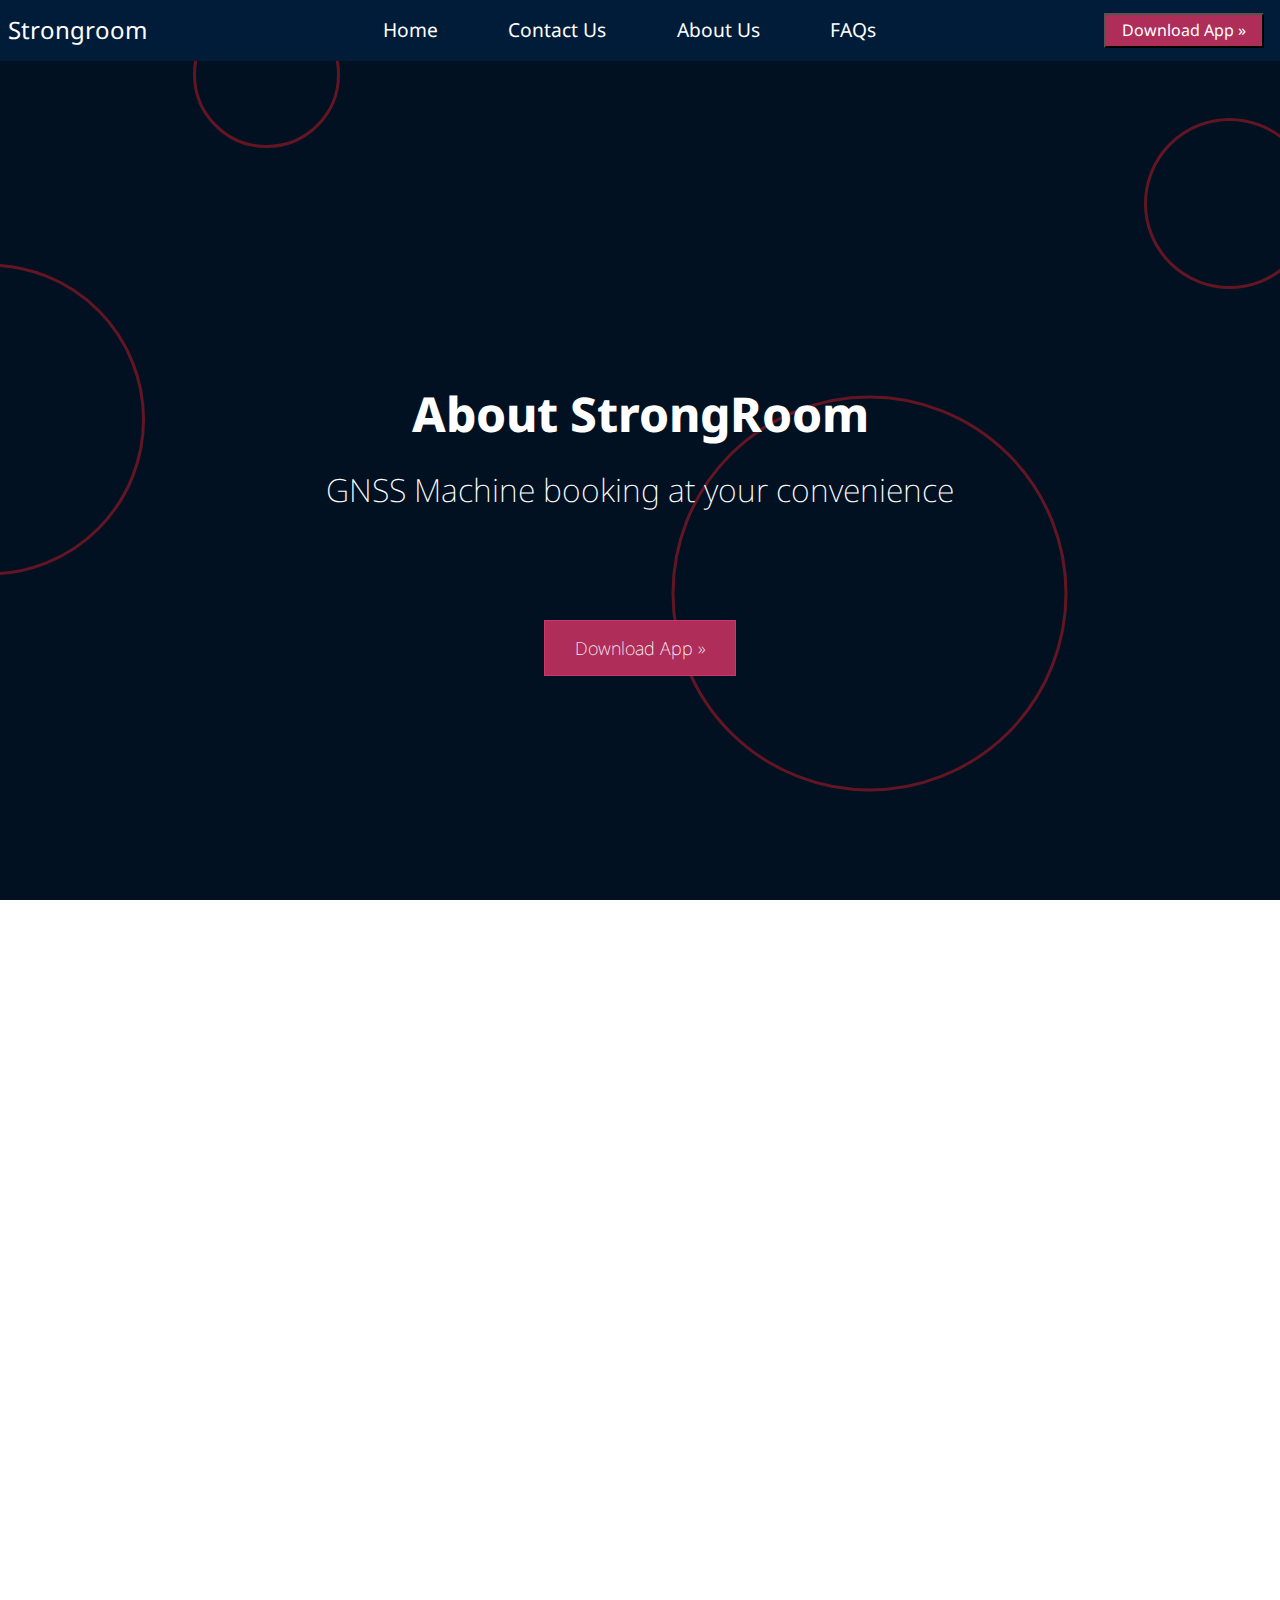
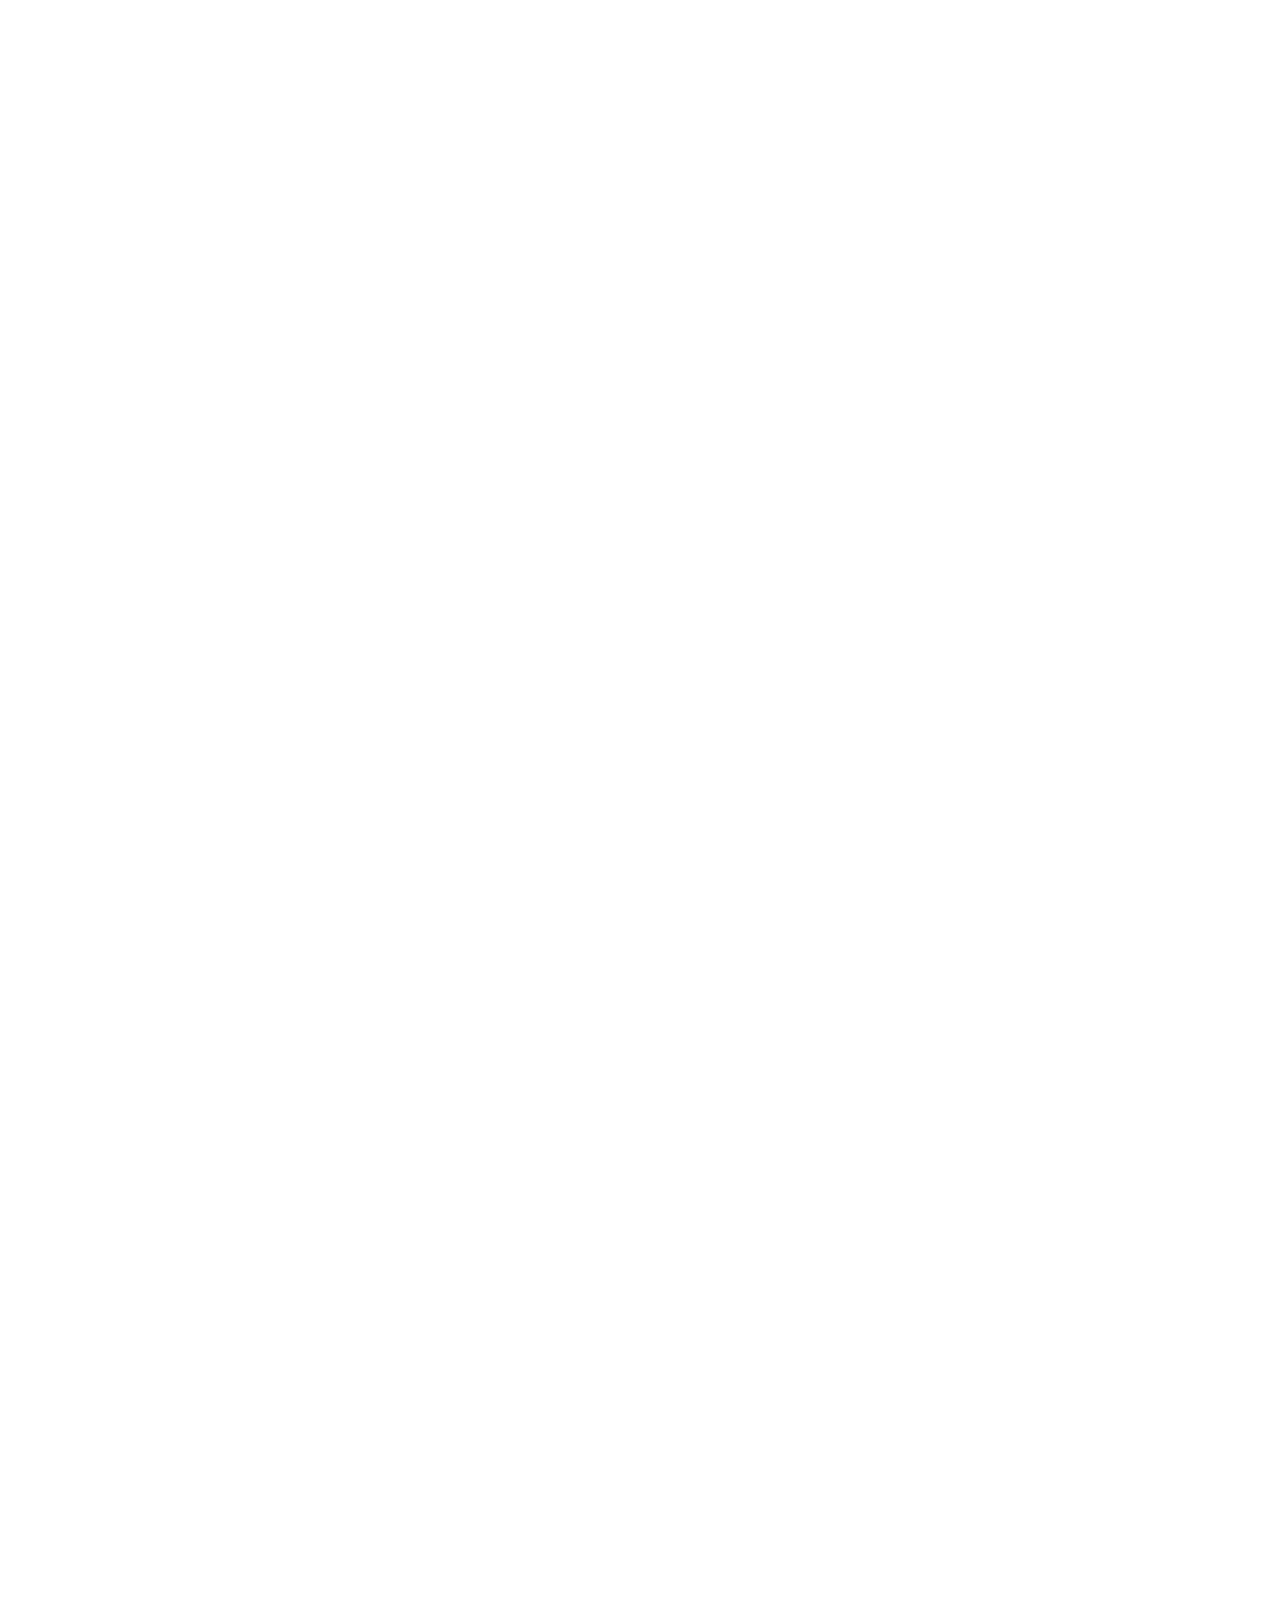
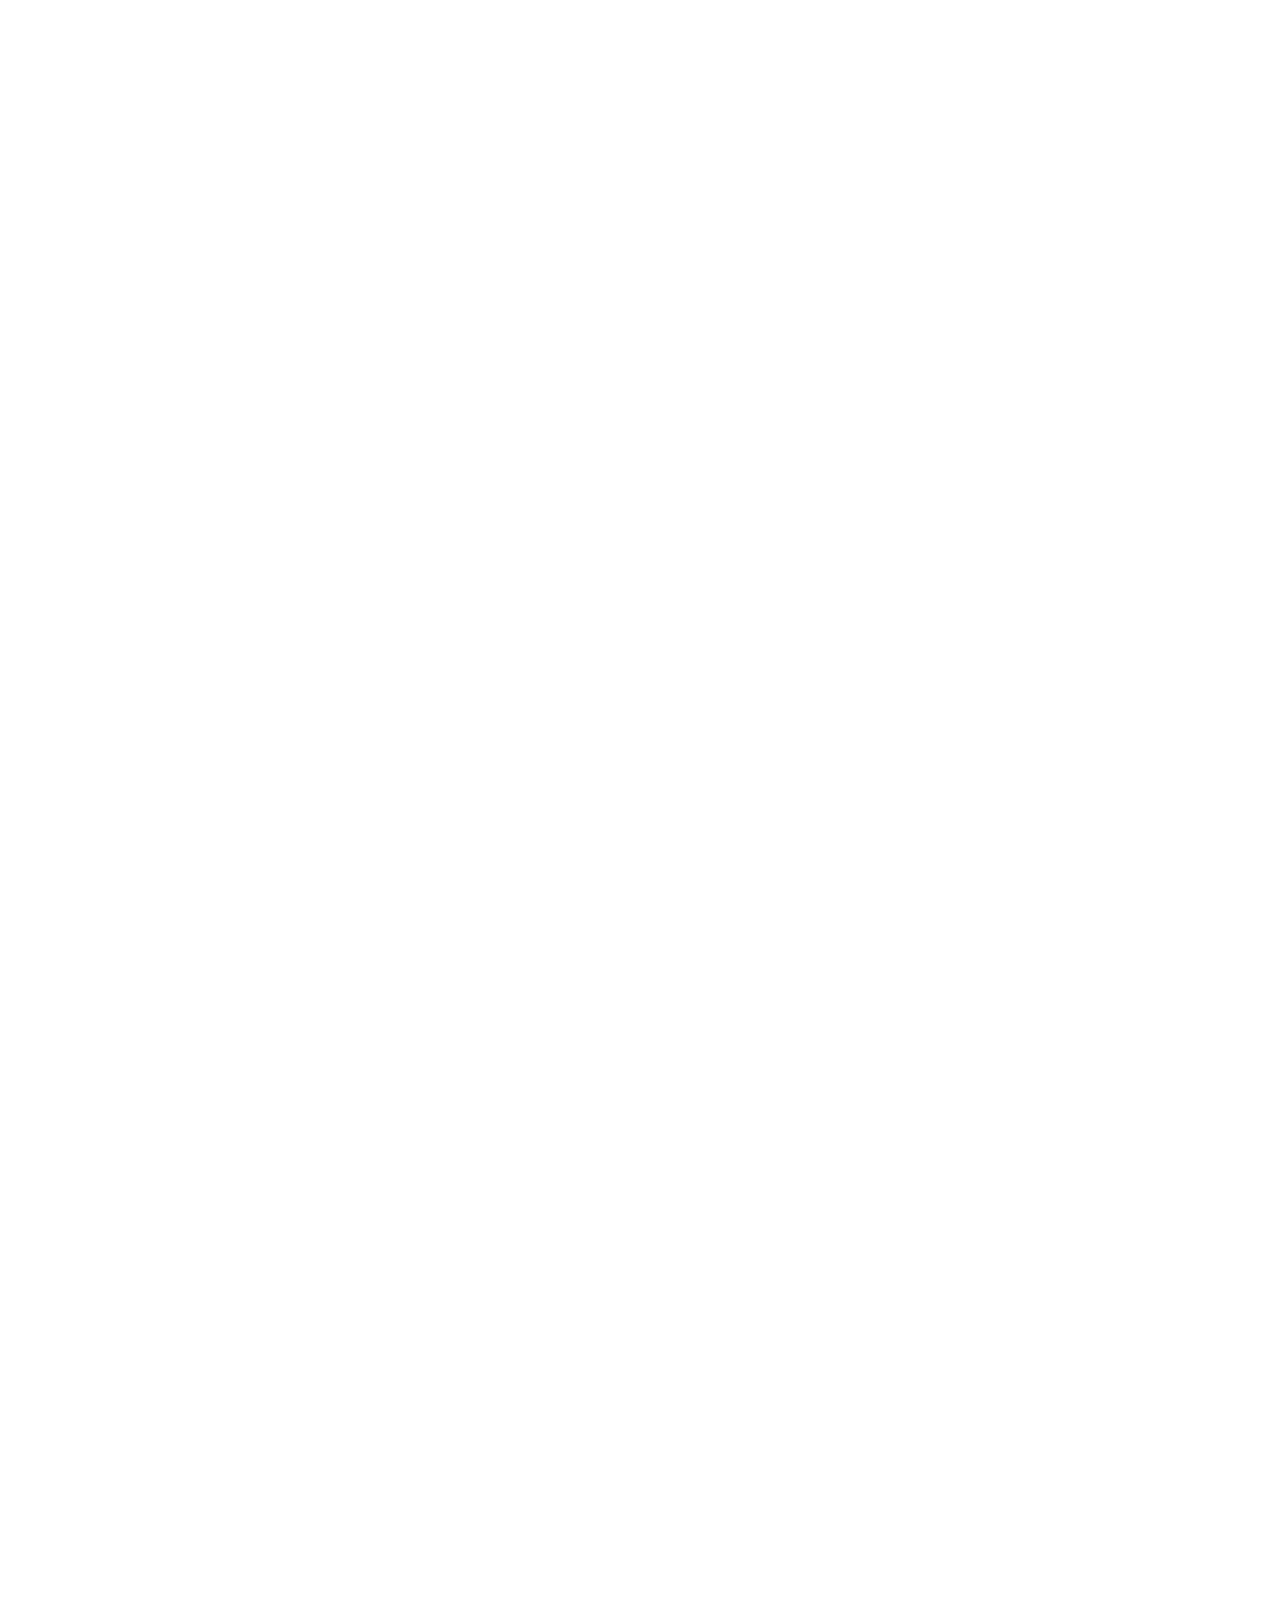
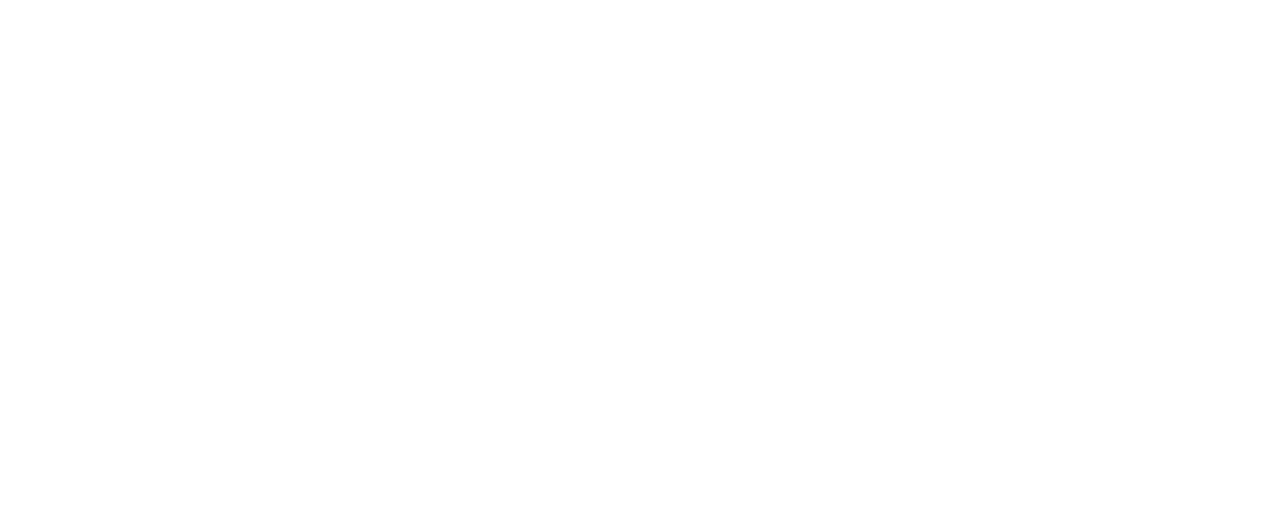
<file: about.html>
<!DOCTYPE html>

<html lang="en">
  <head>
    <meta charset="utf-8" />
    <meta charset="UTF-8" />
    <meta http-equiv="X-UA-Compatible" content="IE=edge" />
    <meta name="viewport" content="width=device-width, initial-scale=1.0" />
    <meta name="”robots”" content="index, follow" />
    <meta
      name="description"
      content="All the information about StrongRoom Mobile Appication, a product of Giant Pool Group Uganda."
    />
    <title>About StrongRoom</title>
    <link rel="stylesheet" href="./font-awesome/css/font-awesome.min.css" />
    <link rel="stylesheet" href="./style.css" />
    <script src="script.js"></script>
  </head>

  <body>
    <div class="wrapper">
      <header class="page-header">
        <nav class="navbar">
          <div class="brand-title"><a href="index.html" style="text-decoration: none; color: white;">Strongroom</a></div>
          <a href="#" class="toggle-button" onclick="toggle()">
            <span class="bar"></span>
            <span class="bar"></span>
            <span class="bar"></span>
          </a>
          <div class="navbar-links">
            <ul>
              <li><a href="index.html">Home</a></li>
              <!-- <li><a href="services.html">Services</a></li> -->
              <li><a href="contact_us.html">Contact Us</a></li>
              <li><a href="about.html">About Us</a></li>
              <li><a href="faqs.html">FAQs</a></li>
            </ul>
          </div>
          <button class="download-button">
            <a href="#">Download App &raquo;</a>
          </button>
        </nav>
      </header>
      <main class="page-body">
        <section class="hero">
          <div class="hero-content">
            <h1 class="hero-title">About StrongRoom</h1>

            <h2 class="hero-subtitle">GNSS Machine booking at your convenience</h2>

            <button
              type="button"
              class="hero-button"
              onclick="location.href=''"
            >
              Download App &raquo;
            </button>
          </div>
        </section>

        <h1 class="section-title">WHAT IS STRONGROOM ?</h1>

        <div class="what-is-strongroom">
          <p>
            StrongRoom is a mobile application built by Giant Pool Group LTD as
            a tool for clients to use when they need to hire a GNSS machine from the
            company for any kind of survey related work.
          </p>
        </div>

        <h1 class="section-title">WHY WE BUILT STRONGROOM ?</h1>

        <div class="why-strongroom">
          <div>
            <!-- <span><i class="fa fa-tachometer"></i></span> -->
            <img src="./icons/rocket.svg" alt="">
            <h3>FAST BOOKING</h3>
            <p>
              We are making the GNSS machine booking process faster than it used to
              be for all our clients
            </p>
          </div>
          <div>
            <!-- <span><i class="fa fa-database"></i></span> -->
            <img src="./icons/cloud.svg" alt="">
            <h3>DOCUMENT STORAGE</h3>
            <p>
              We want our clients to be able to access and download their
              documents at any time without having to contact our offices first.
            </p>
          </div>
          <div>
            <!-- <span><i class="fa fa-signal" aria-hidden="true"></i></span> -->
            <img src="./icons/clock.svg" alt="">
            <h3>REALTIME UPDATES</h3>
            <p>
              We need our clients to be able to know the realtime availability
              statuses of our GNSS machines to avoid inconveniences caused due to
              misinformation about machine statuses.
            </p>
          </div>
        </div>

        <h1 class="section-title">FEATURES</h1>

        <div class="strongroom-features">
          <!-- <p><strong>StrongRoom mobile application has the following features:</strong></p> -->

          <div>
            <img src="./icons/register.svg" alt="Register">
           <h3>Register</h3>
           <p>This feature allows a user to create an account with us and be able to use the mobile application to make bookings.</p>
          </div>

          <div>
            <img src="./icons/login.svg" alt="Login">
           <h3>Login</h3>
           <p>This feature is used to log a user into the app using the registration credentails. </p>
          </div>

          <div>
            <img src="./icons/view.svg" alt="All Machines">
           <h3>All Machines</h3>
           <p>You can view all GNSS machines at StrongRoom by tapping the All machines menu item.</p>
          </div>

          <div>
            <img src="./icons//pick.svg" alt="Available Machines">
           <h3>Available Machines</h3>
           <p>Use this to view the GNSS machines that are currently available for hire at StrongRoom.</p>
          </div>

          <div>
            <img src="./icons/car.svg" alt="Hired Machines">
           <h3>Hired Machines</h3>
           <p>Use this to view the GNSS machines that are currently hired by clients at StrongRoom.</p>
          </div>

          <div>
            <img src="./icons/guitar-pick.svg" alt="Unavailable Machines">
           <h3>Unavailable Machines</h3>
           <p>Use this to view the GNSS machines that are currently unavailable for hire at StrongRoom.</p>
          </div>

          <div>
            <img src="./icons/favorite.svg" alt="Favorite Machines">
           <h3>Favorite Machines</h3>
           <p>This feature displays GNSS machines that a user has marked as their favorite.</p>
          </div>

          <div>
            <img src="./icons/reserved.svg" alt="Bookings">
           <h3>Bookings</h3>
           <p>Use the bookings feature to see approved booking requests.</p>
          </div>

          <div>
            <img src="./icons/list.svg" alt="Booking Requests">
           <h3>Booking Requests</h3>
           <p>The Booking Requests feature shows a users pending and cancelled booking requests.</p>
          </div>
          

          <div>
            <img src="./icons/notification.svg" alt="Notifications">
           <h3>Notifications</h3>
           <p>StrongRoom's Notifications feature shows all Notifications generated during the use of the mobile app.</p>
          </div>

          <div>
            <img src="./icons/worker.svg" alt="Personel">
           <h3>Personel</h3>
           <p>Land Surveyors are listed under Personel for clients who would like to hire a professional surveyor.</p>
          </div>

          <div>
            <img src="./icons/feedback.svg" alt="Feedback">
           <h3>Feedback</h3>
           <p>This feature is designed to enable a user send feedback about the StrongRoom mobile application to our system.</p>
          </div>

          <div>
            <img src="./icons/cart.svg" alt="Equipment Cart">
           <h3>Equipment Cart</h3>
           <p>The equipment cart stores all GNSS machines that a user has selected for booking before sending a booking request.</p>
          </div>

          <div>
            <img src="./icons/document.svg" alt="Documents">
           <h3>Documents</h3>
           <p>This feature lists a logged in users data in multiple file formats for download.</p>
          </div>


          
         </div>

        <h1 id="downloads" class="section-title">DOWNLOADS</h1>

        <div class="download-section">
          <div>
            <p>
              Download our Android Mobile Application today by clicking the
              button below to start booking GNSS machines!
            </p>
            <button>
              <i class="fa fa-android"></i> <a href="#downloads">Download</a>
            </button>
          
          </div>
          <img src="./images/image_7.svg" alt="Android" />
        </div>
      </main>
      <footer class="footer">
        <!-- <img src="#" alt="" /> -->
        <p>
          StrongRoom is a mobile application that has been built to aid in the
          hiring of GNSS machines from StrongRoom Uganda.
          It's meant to aid in booking GNSS machines and viewing their availability
          statuses. To stay current about StrongRoom, follow us on our social
          media handles.
        </p>
        <div class="socials">
          <a href="#"><i class="fa fa-facebook"></i></a>
          <a href="#"><i class="fa fa-twitter"></i></a>
          <a href="#"><i class="fa fa-github"></i></a>
          <a href="#"><i class="fa fa-youtube"></i></a>
          <a href="#"><i class="fa fa-tumblr"></i></a>
        </div>
        <ul class="footer-right">
          <li>
            <h2>Product</h2>

            <ul class="box">
              <li><a href="#downloads">Download Android App</a></li>
              <li><a href="#">Giant Pool</a></li>
            </ul>
          </li>
          <li class="features">
            <h2>Useful Links</h2>

            <ul class="box">
              <li><a href="about.html">About</a></li>
              <li><a href="terms_and_conditions.html">Terms and Conditions</a></li>
              <li><a href="privacy_policy.html">Privacy Policy</a></li>
              <li><a href="faqs.html">FAQs</a></li>
              <li><a href="contact_us.html">Customer Service</a></li>
            </ul>
          </li>
          <li class="features">
            <h2>Address</h2>

            <ul class="box">
              <li><a href="#">The Innovation Village</a></li>
              <li><a href="#">Former Smiling Panda</a></li>
              <li><a href="#">Gulu</a></li>
              <li><a href="#">Uganda</a></li>
            </ul>
          </li>
        </ul>

        <div class="footer-bottom">
          <p>All rights reserved by &copy; StrongRoom 2021</p>
        </div>
      </footer>
    </div>
  </body>
</html>
</file>
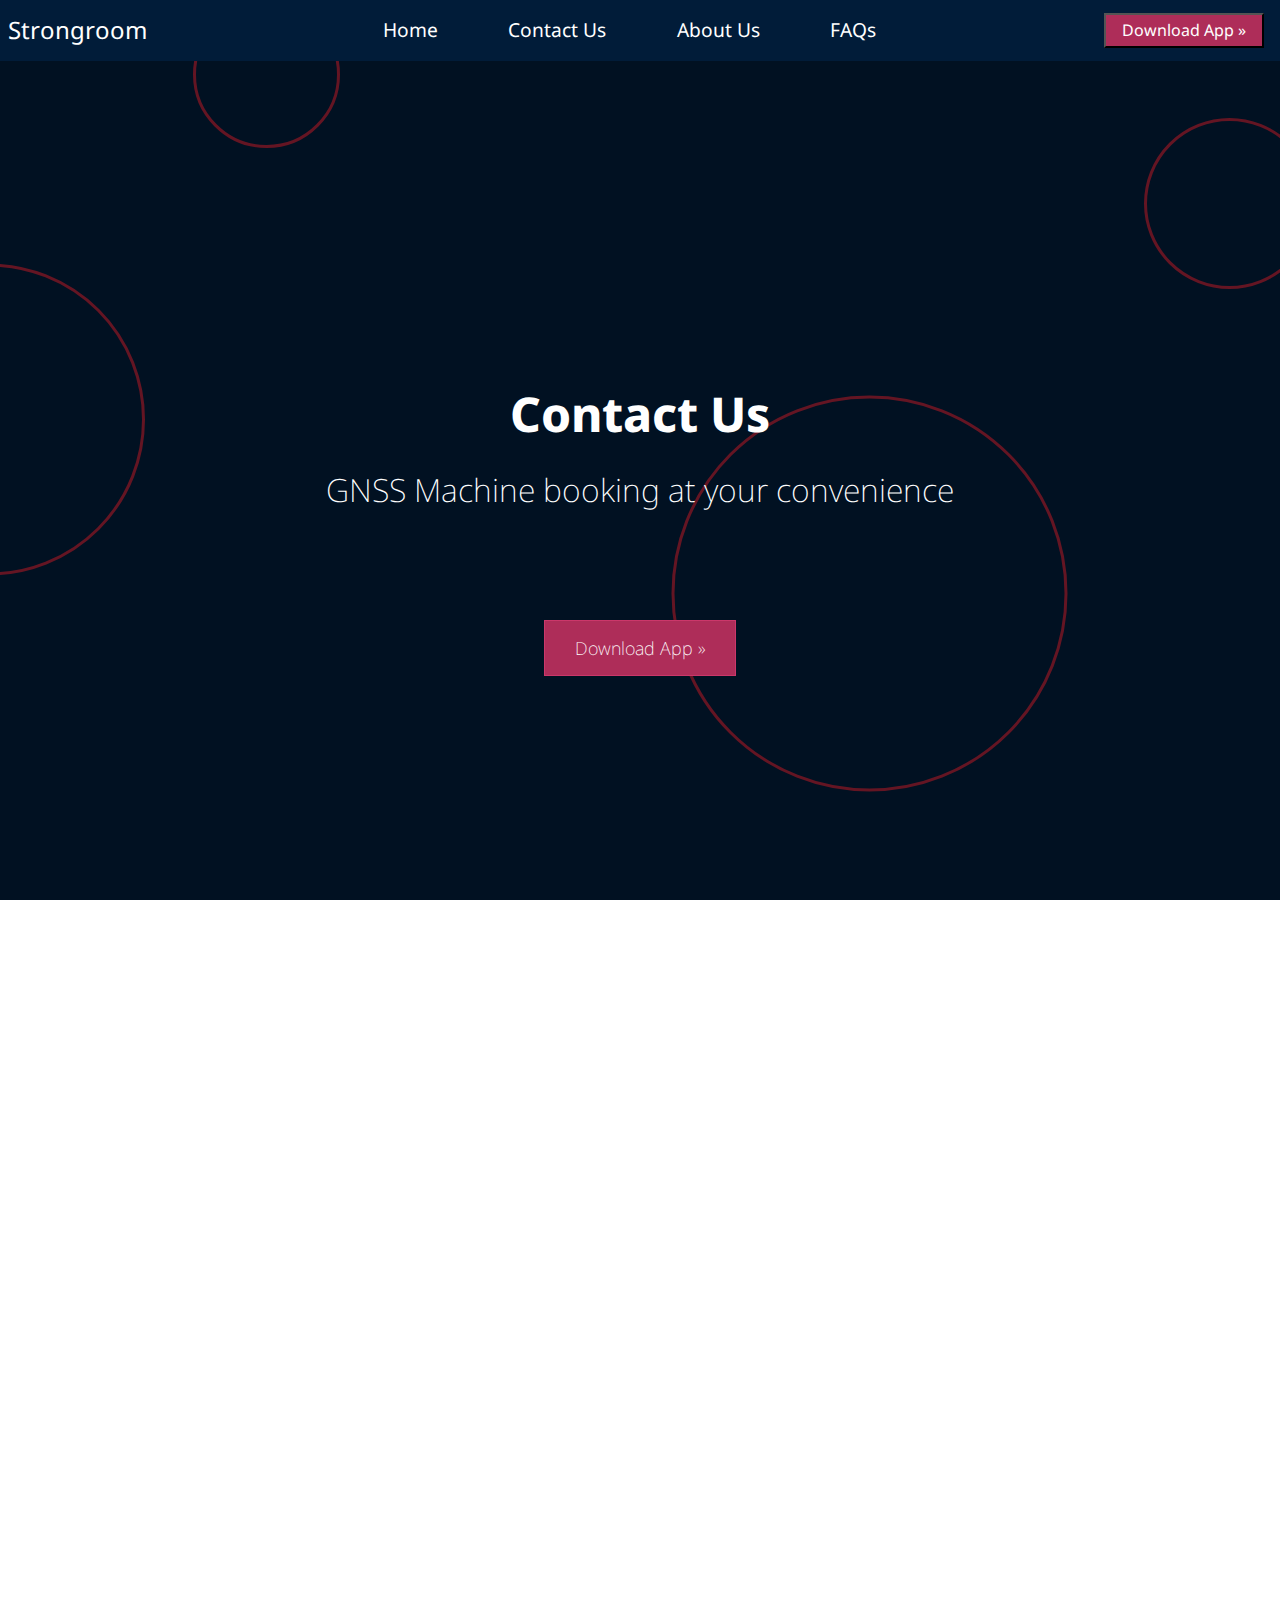
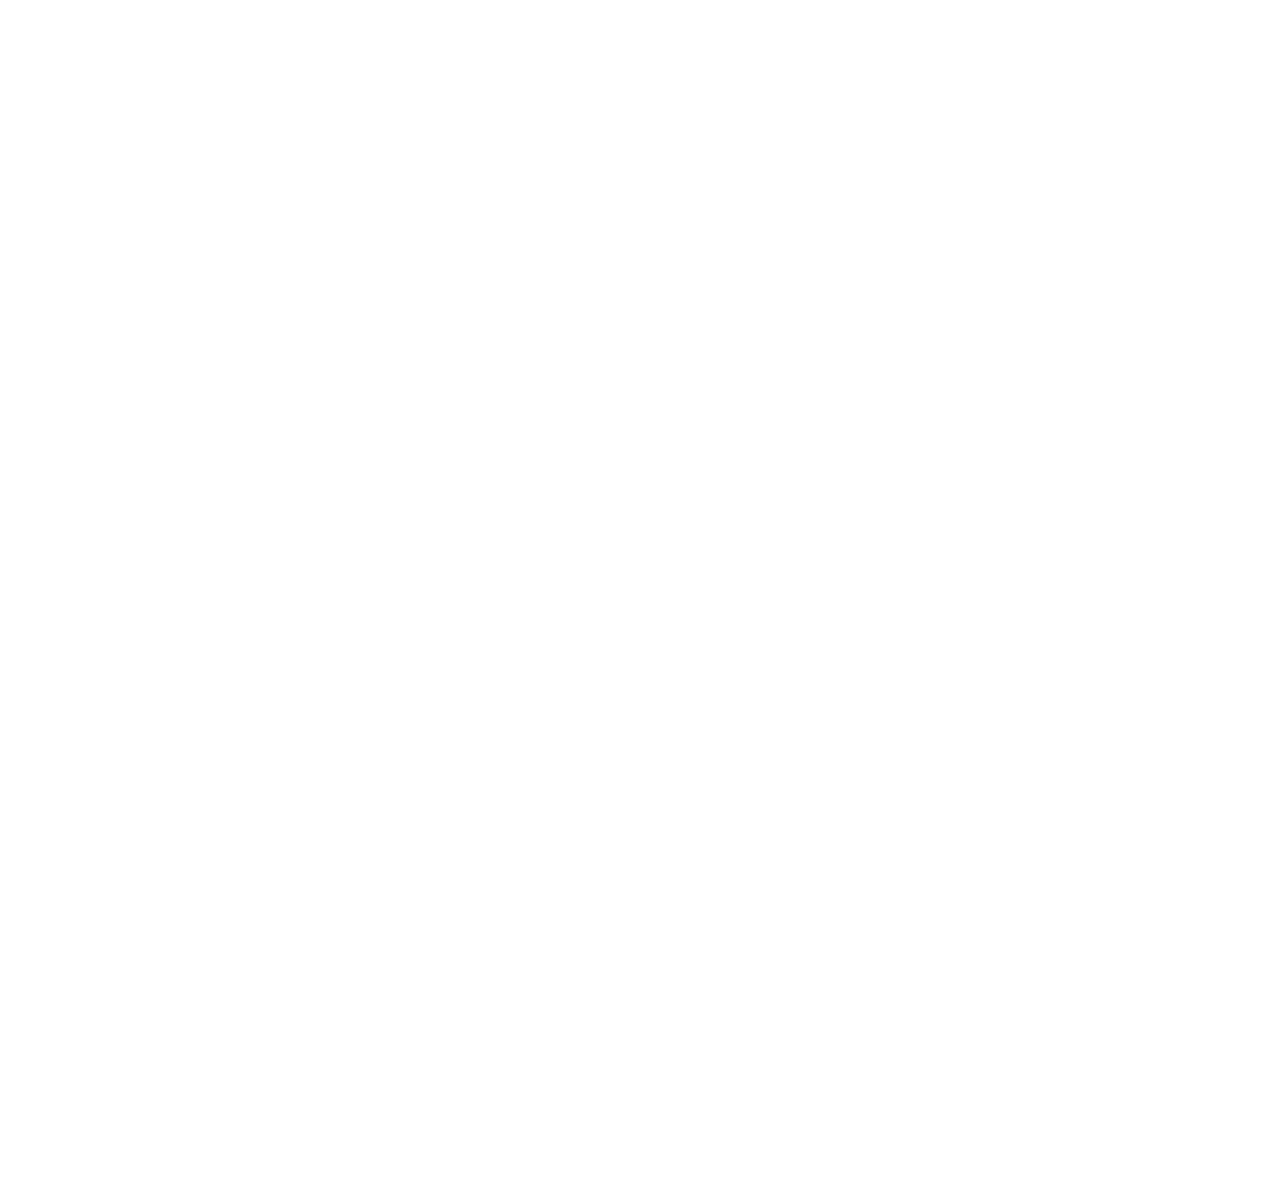
<file: contact_us.html>
<!DOCTYPE html>

<html lang="en">
  <head>
    <meta charset="utf-8" />
    <meta charset="UTF-8" />
    <meta http-equiv="X-UA-Compatible" content="IE=edge" />
    <meta name="viewport" content="width=device-width, initial-scale=1.0" />
    <meta name="”robots”" content="index, follow" />
    <meta
      name="description"
      content="StrongRoom is subsection of Giant Pool Group Uganda LTD that offers engineering surveying services and GNSS surveying machine hiring services in Gulu, Uganda. StrongRoom Mobile App Download. StrongRoom Survey."
    />
    <title>StrongRoom</title>
    <link rel="stylesheet" href="./font-awesome/css/font-awesome.min.css" />
    <link rel="stylesheet" href="./style.css" />
    <script src="script.js"></script>
  </head>

  <body>
    <div class="wrapper">
      <header class="page-header">
        <nav class="navbar">
          <div class="brand-title">
            <a href="index.html" style="text-decoration: none; color: white"
              >Strongroom</a
            >
          </div>
          <a href="#" class="toggle-button" onclick="toggle()">
            <span class="bar"></span>
            <span class="bar"></span>
            <span class="bar"></span>
          </a>
          <div class="navbar-links">
            <ul>
              <li><a href="index.html">Home</a></li>
              <!-- <li><a href="services.html">Services</a></li> -->
              <li><a href="contact_us.html">Contact Us</a></li>
              <li><a href="about.html">About Us</a></li>
              <li><a href="faqs.html">FAQs</a></li>
            </ul>
          </div>
          <button class="download-button">
            <a href="#">Download App &raquo;</a>
          </button>
        </nav>
      </header>
      <main class="page-body">
        <section class="hero">
          <div class="hero-content">
            <h1 class="hero-title">Contact Us</h1>

            <h2 class="hero-subtitle">GNSS Machine booking at your convenience</h2>

            <button
              type="button"
              class="hero-button"
              onclick="location.href=''"
            >
              Download App &raquo;
            </button>
          </div>
        </section>

        <h1 id="contact" class="section-title">HOW TO REACH OUT TO US</h1>

        <div class="our-location">
          <div class="contact-info">
            <p>You can reach out to us using the following means</p>
            <div>
              <img src="./icons/email.svg" alt="Email" />
              <label for="email"> Email us at </label>
              <a href="mailto:strongroom@giantpoolgroup.co.ug"
                >strongroom@giantpoolgroup.co.ug</a
              >
            </div>
            <div>
              <img src="./icons/telephone.svg" alt="Telephone" />
              <label for="phone"> Telephone </label>
              <a href="tel:0775502474">0775502474</a>
            </div>
            <div>
              <img src="./icons/mobile-phone.svg" alt="Mobile" />
              <label for="mobile"> Mobile </label>
              <a href="tel:0775502474">0775502474</a>
            </div>
          </div>
          <img src="./images/image_2.svg" alt="" />
        </div>

        <h1 id="contact" class="section-title">OUR SOCIAL MEDIA</h1>

        <div class="social-media-section">
          <div>
            <i class="fa fa-facebook"></i>
            <p>Follow us on Facebook</p>
          </div>
          <div>
            <i class="fa fa-twitter"></i>
            <p>Follow us on Twitter</p>
          </div>
          <div>
            <i class="fa fa-instagram"></i>
            <p>Follow us on Instagram</p>
          </div>
          <div>
            <i class="fa fa-whatsapp"></i>
            <p>Follow us on WhatsApp</p>
          </div>
        </div>
      </main>
      <footer class="footer">
        <!-- <img src="#" alt="" /> -->
        <p>
          StrongRoom is a mobile application that has been built to aid in the
          hiring of GNSS machines from StrongRoom Uganda.
          It's meant to aid in booking GNSS machines and viewing their availability
          statuses. To stay current about StrongRoom, follow us on our social
          media handles.
        </p>
        <div class="socials">
          <a href="#"><i class="fa fa-facebook"></i></a>
          <a href="#"><i class="fa fa-twitter"></i></a>
          <a href="#"><i class="fa fa-github"></i></a>
          <a href="#"><i class="fa fa-youtube"></i></a>
          <a href="#"><i class="fa fa-tumblr"></i></a>
        </div>
        <ul class="footer-right">
          <li>
            <h2>Product</h2>

            <ul class="box">
              <li><a href="#downloads">Download Android App</a></li>
              <li><a href="#">Giant Pool</a></li>
            </ul>
          </li>
          <li class="features">
            <h2>Useful Links</h2>

            <ul class="box">
              <li><a href="about.html">About</a></li>
              <li>
                <a href="terms_and_conditions.html">Terms and Conditions</a>
              </li>
              <li><a href="privacy_policy.html">Privacy Policy</a></li>
              <li><a href="faqs.html">FAQs</a></li>
              <li><a href="contact_us.html">Customer Service</a></li>
            </ul>
          </li>
          <li class="features">
            <h2>Address</h2>

            <ul class="box">
              <li><a href="#">The Innovation Village</a></li>
              <li><a href="#">Former Smiling Panda</a></li>
              <li><a href="#">Gulu</a></li>
              <li><a href="#">Uganda</a></li>
            </ul>
          </li>
        </ul>

        <div class="footer-bottom">
          <p>All rights reserved by &copy; StrongRoom 2021</p>
        </div>
      </footer>
    </div>
  </body>
</html>
</file>
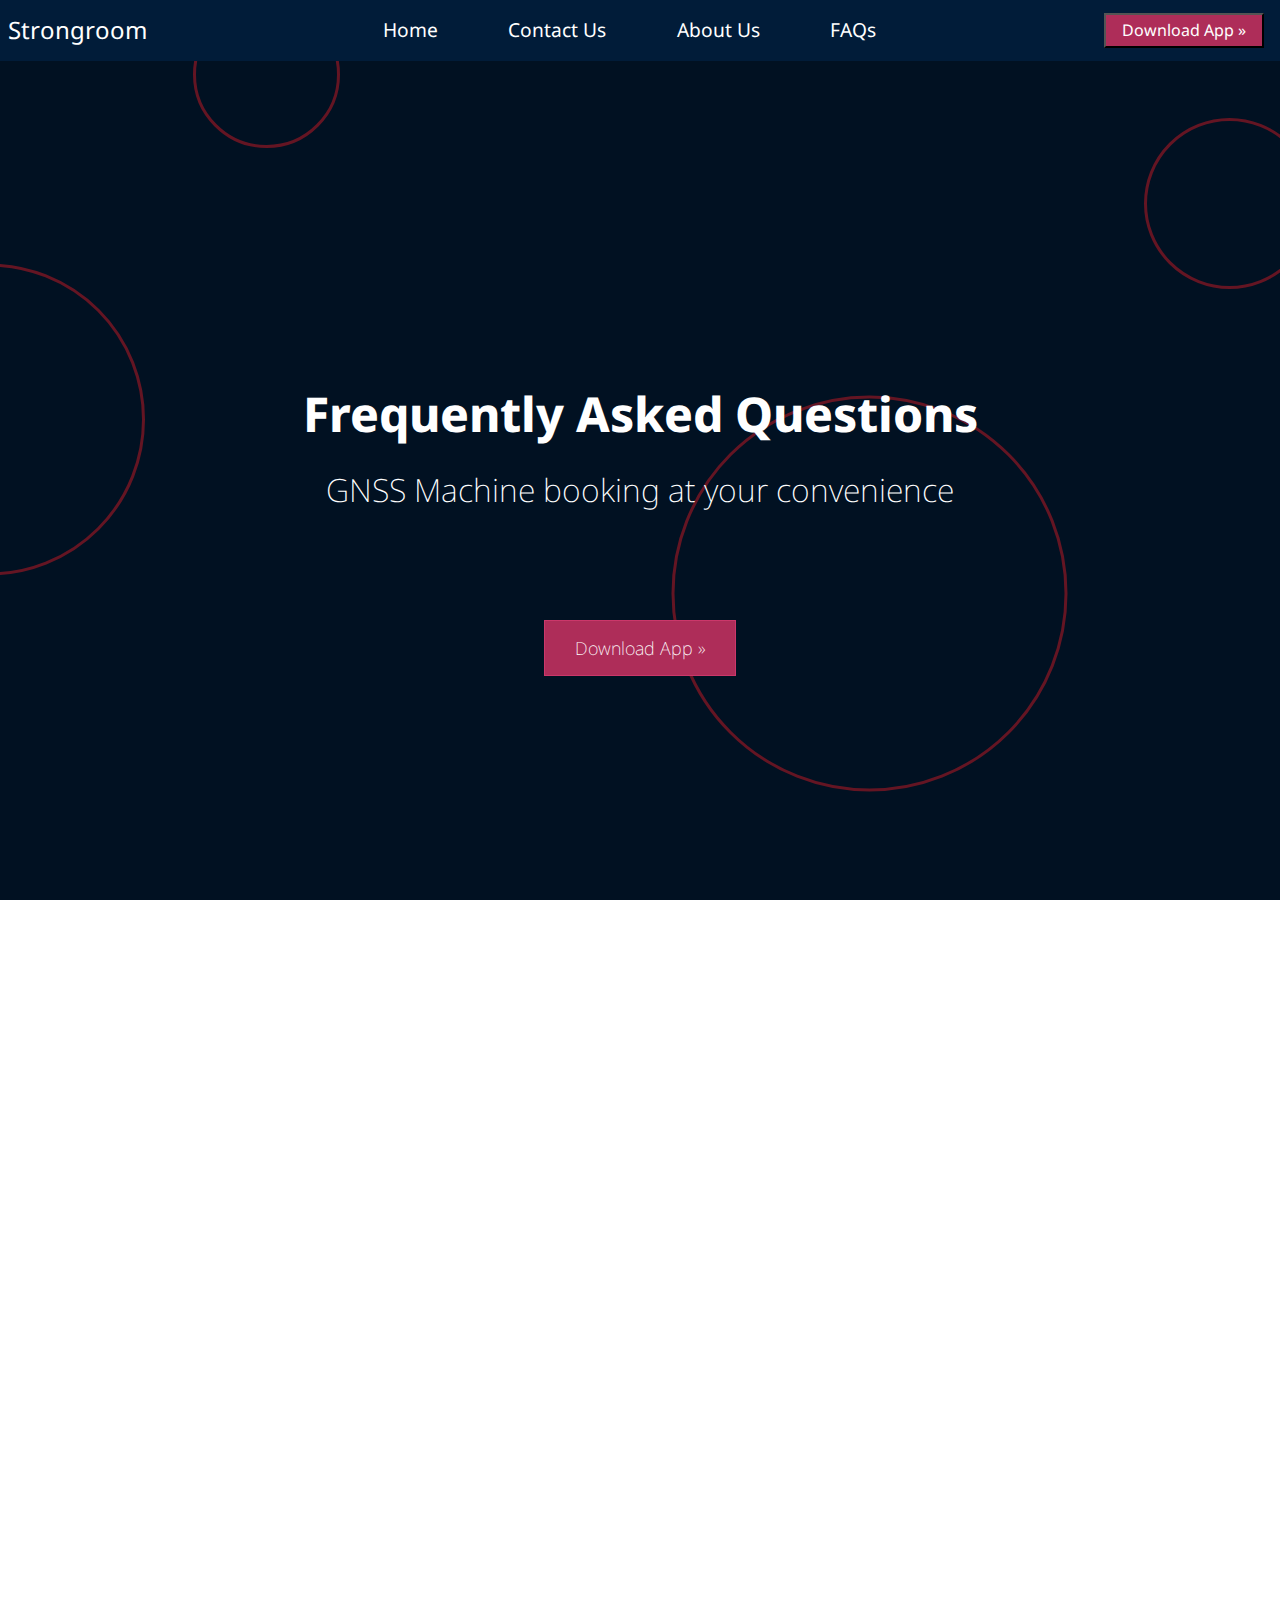
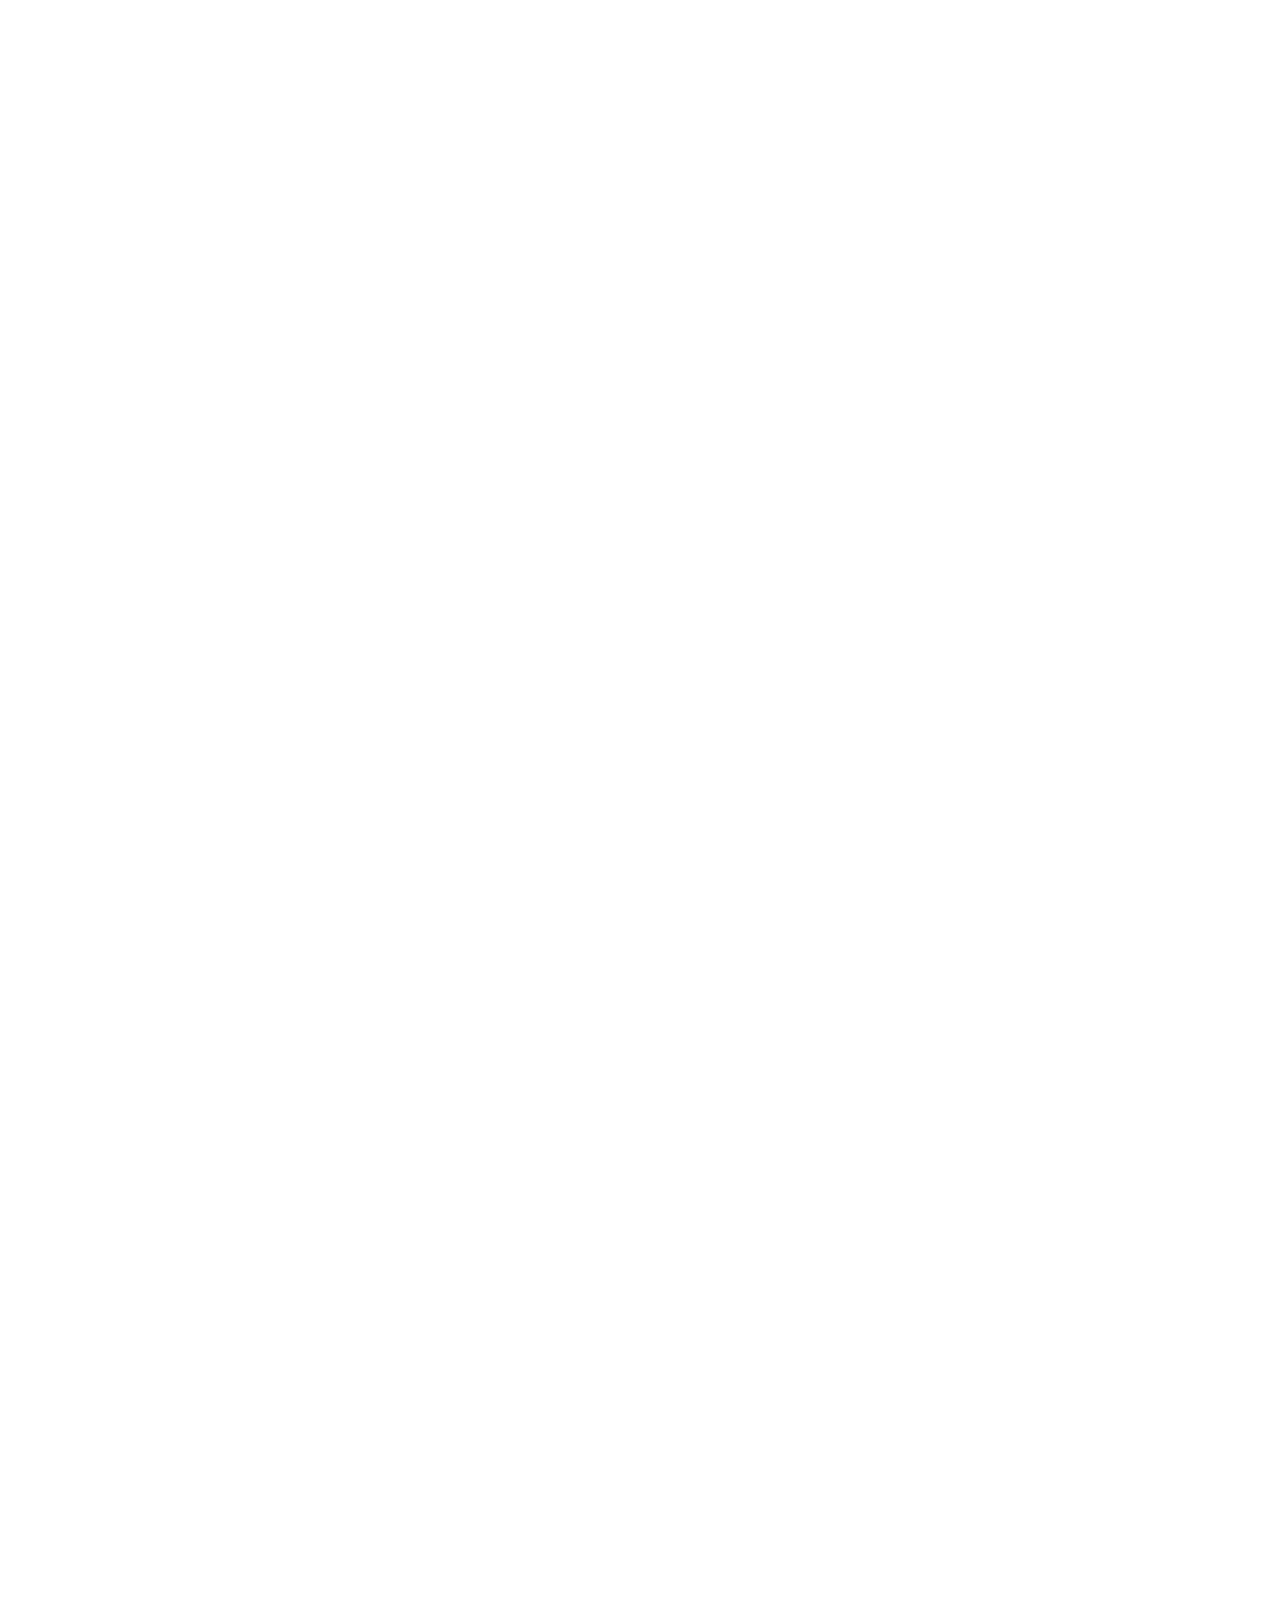
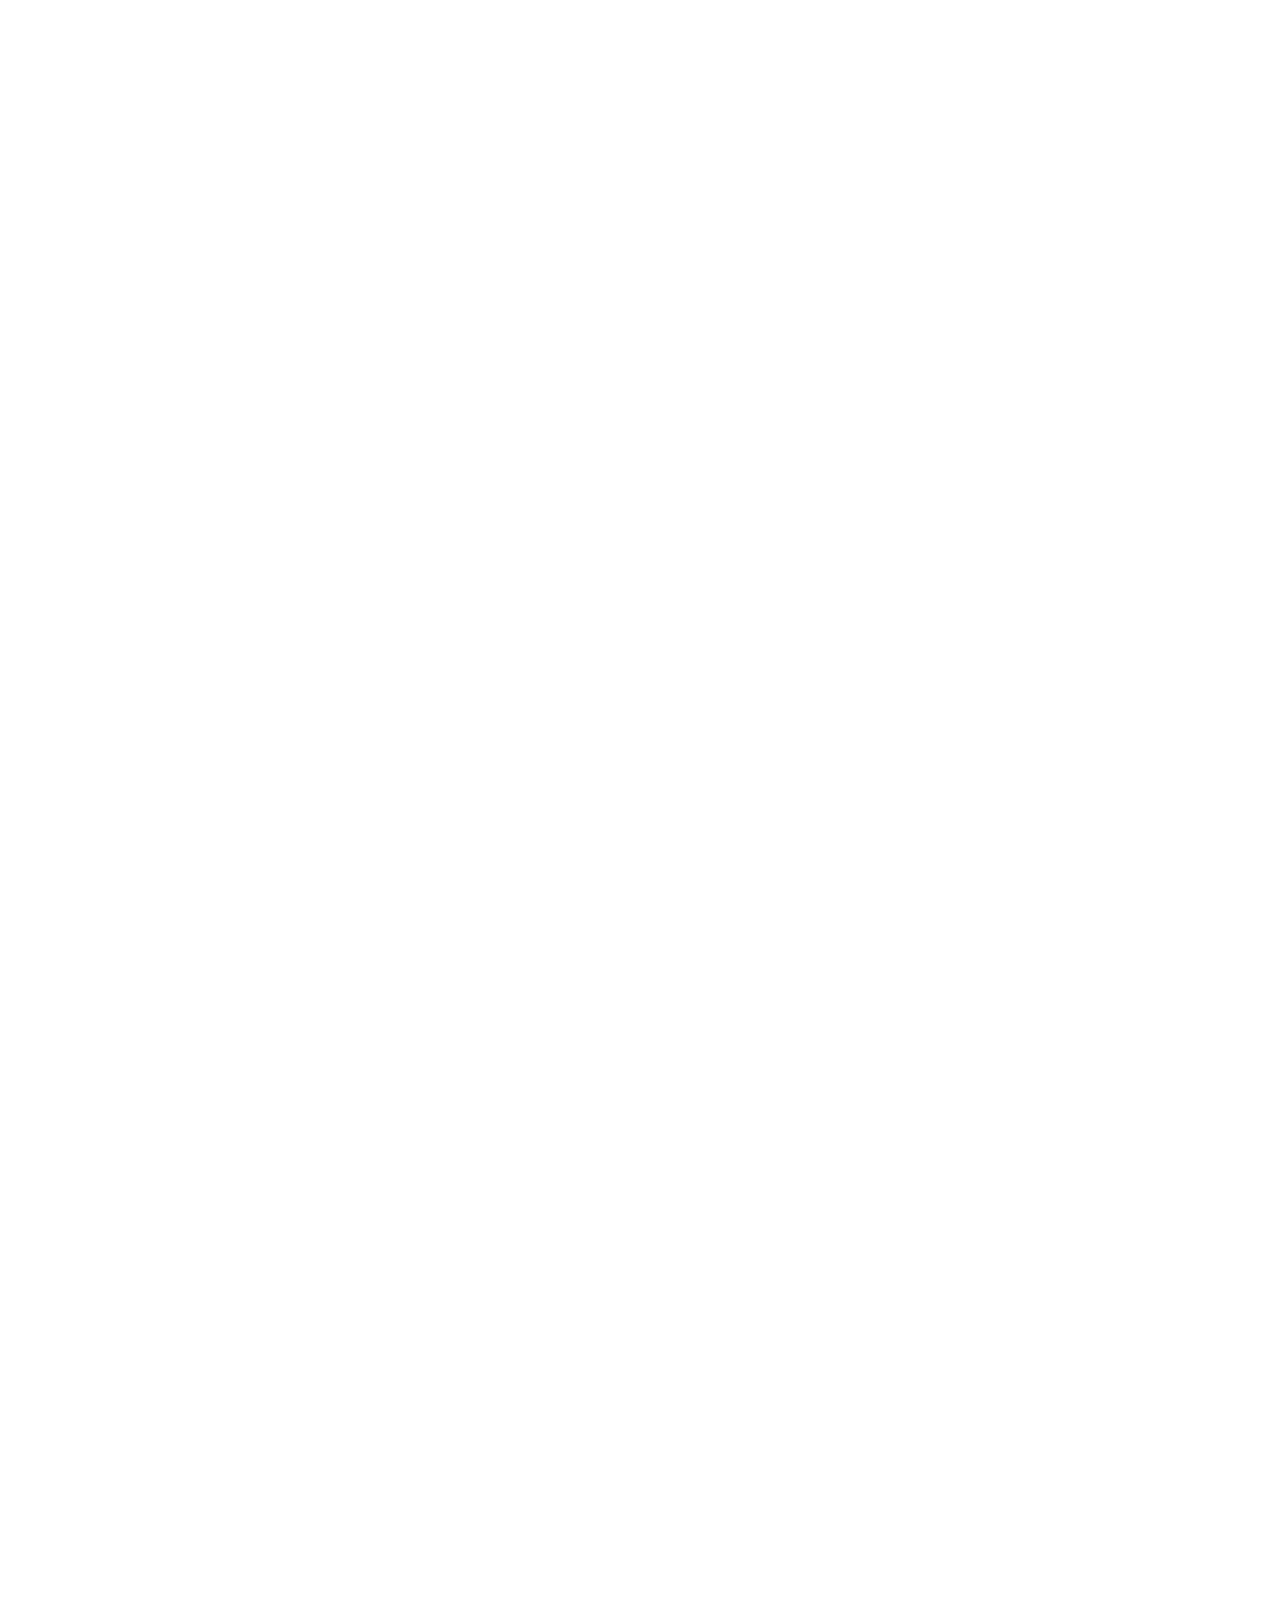
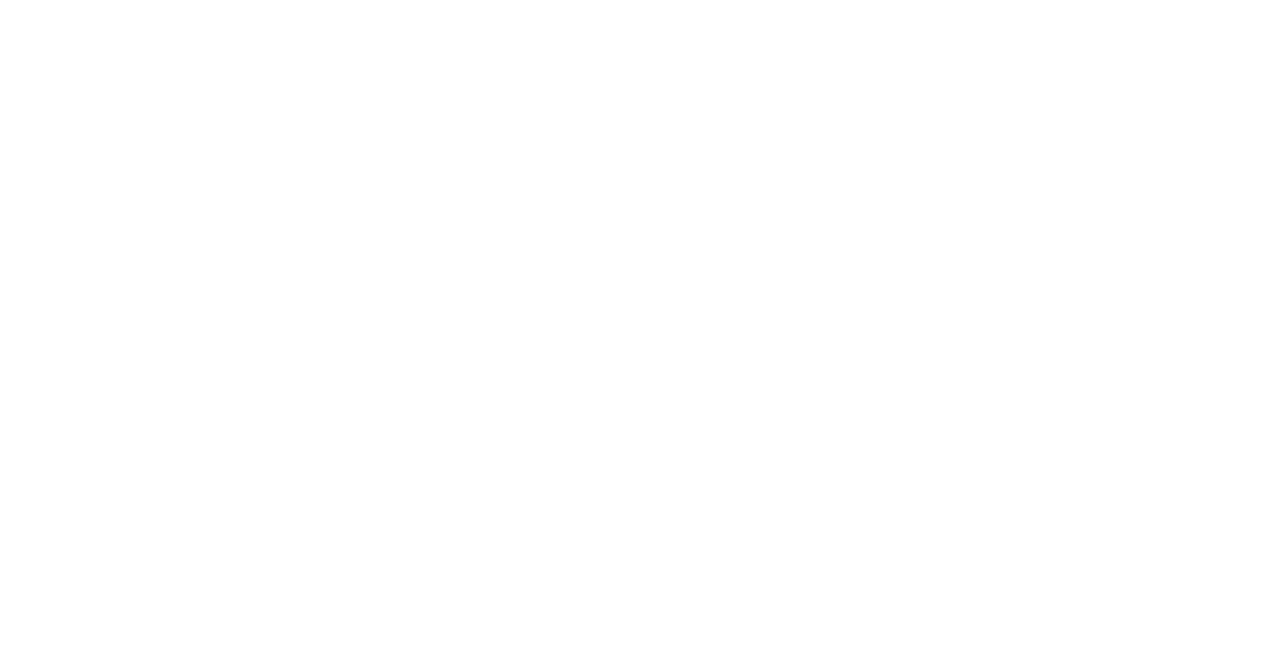
<file: faqs.html>
<!DOCTYPE html>

<html lang="en">
  <head>
    <meta charset="utf-8" />
    <meta charset="UTF-8" />
    <meta http-equiv="X-UA-Compatible" content="IE=edge" />
    <meta name="viewport" content="width=device-width, initial-scale=1.0" />
    <meta name="”robots”" content="index, follow" />
    <meta
      name="description"
      content="Frequently Asked Questions by users of StrongRoom Mobile Application. StrongRoom is a product of Giant Pool Group Uganda."
    />
    <title>Frequently Asked Questions</title>
    <link rel="stylesheet" href="./font-awesome/css/font-awesome.min.css" />
    <link rel="stylesheet" href="./style.css" />
    <script src="script.js"></script>
  </head>

  <body>
    <div class="wrapper">
      <header class="page-header">
        <nav class="navbar">
          <div class="brand-title">
            <a href="index.html" style="text-decoration: none; color: white"
              >Strongroom</a
            >
          </div>
          <a href="#" class="toggle-button" onclick="toggle()">
            <span class="bar"></span>
            <span class="bar"></span>
            <span class="bar"></span>
          </a>
          <div class="navbar-links">
            <ul>
              <li><a href="index.html">Home</a></li>
              <!-- <li><a href="services.html">Services</a></li> -->
              <li><a href="contact_us.html">Contact Us</a></li>
              <li><a href="about.html">About Us</a></li>
              <li><a href="faqs.html">FAQs</a></li>
            </ul>
          </div>
          <button class="download-button">
            <a href="#">Download App &raquo;</a>
          </button>
        </nav>
      </header>
      <main class="page-body">
        <section class="hero">
          <div class="hero-content">
            <h1 class="hero-title">Frequently Asked Questions</h1>

            <h2 class="hero-subtitle">GNSS Machine booking at your convenience</h2>

            <button
              type="button"
              class="hero-button"
              onclick="location.href=''"
            >
              Download App &raquo;
            </button>
          </div>
        </section>
        <br>
        <h1 id="services" class="section-title">
       FREQUENTLY ASKED QUESTIONS
        </h1>

        <div class="faqs-section">
          <div>
            <p class="question">1. What is Strongroom?</p>
            <p class="answer">
              Strongroom is an android mobile application developed by Giant
              Pool Group Engineers to aid in the booking of GNSS engineering
              surveying equipment by clients and also provide more information
              about the GNSS machines that are currently available for hire at Giant
              Pool Group.
            </p>
          </div>

          <div>
            <p class="question">2. How can I access the mobile application?</p>
            <p class="answer">
              You can download the mobile application from the company website.
              Later on, the mobile application will be published on Google
              Playstore.
            </p>
          </div>


          <div>
            <p class="question">3.	How much will I be required to pay for the mobile application?</p>
            <p class="answer">
              Nothing at all! The Strongroom mobile application is totally free for download and use. However, Terms and Conditions apply to the use of the mobile application. Make sure you go through our Privacy.
            </p>
          </div>

          <div>
            <p class="question">4.	Will I be able to make payments through the mobile app?</p>
            <p class="answer">
              We did not enable the ability to make payments using the first version of the mobile application because it is in the testing phase and so our dear clients will have to keep on making payments using the cash at hand method and Mobile Money or Bank Account.
            </p>
          </div>

          <div>
            <p class="question">5.	Is our personal data secure on your platform?</p>
            <p class="answer">
              Yes. We do not share our user data with other third parties or partners since we value the privacy of our user data. We also use encryption to store user passwords as an added security measure to protect our users in these modern times.
            </p>
          </div>

          <div>
            <p class="question">6.	How can we send our complaints to your office through the mobile app?</p>
            <p class="answer">
              The Strongroom mobile app has a feedback feature that allows a user to type any feedback and send to the Strongroom systems where our systems administrators read through the feedback to make better decisions and improve on the product for a better user experience with our application.
            </p>
          </div>

          <div>
            <p class="question">7.	Do I need an Internet connection to be able to use the mobile application? </p>
            <p class="answer">
              Yes you do. Our mobile application uses Internet Connection to get information about GNSS machines from our online systems. It also uses Internet to send data such as booking requests and feedback, login and registration data to our online system. In case you are not connected to the Internet, a No Internet Connection alert dialog will be displayed.
            </p>
          </div>

          <div>
            <p class="question">8.	How much mobile broadband data does the mobile application need in order to make a booking request for a GNSS machine? </p>
            <p class="answer">
              The mobile application typically has no heavy resources that are loaded from the Internet such as videos or unnecessary files. The images of the GNSS machines that are displayed in the mobile application are cached so that they are loaded only once and the next time the same image needs to be loaded, it’s fetched from the cache. This feature only works if a user does not clear the mobile application’s cache. Therefore, a user typically needs under 2MB to be able to make a booking request with our mobile application.
            </p>
          </div>

          <div>
            <p class="question">9.	How do I know that my booking request has been processed?</p>
            <p class="answer">
              Once your booking request has been successfully sent to our servers, our systems administrators will analyze the request and either approve or disapprove the request. After this, the user who sent the booking request will receive a notification on the mobile application. This user will also be able to see their booking request under the ‘Bookings’ feature of the mobile application.
            </p>
          </div>

          <div>
            <p class="question">10.	Will a user be able to cancel a booking request in case of an error made during the booking process?</p>
            <p class="answer">
              Yes. The mobile application has a feature that allows a user to cancel the Booking Request through the app. A user may alternatively decide to call the office and directly request for their booking request to be cancelled.
            </p>
          </div>

          <div>
            <p class="question">11.	How can we report app crashes and bugs in the app?</p>
            <p class="answer">
              You can call our office and report the bugs that you caught while using our mobile application. Or send us an email on strongroom@giantpoolgroup.co.ug
            </p>
          </div>

          <div>
            <p class="question">12.	Are we allowed to suggest features that we would love to have in our mobile application?</p>
            <p class="answer">
              All suggestions on features and any other information that can help to improve Strongroom as a product and Giant Pool Group as a whole are allowed. Feel free to send your suggestions to our email support@strongroom.giantpoolgroup.co.ug
            </p>
          </div>

          <div>
            <p class="question">13.	Is Strongroom a Giant Pool Group product?</p>
            <p class="answer">
              Yes. Strongroom was developed by the software engineers at Giant Pool Group to aid in the booking process of GNSS machines by clients and also to avail real-time information about the statuses of the GNSS machines in the office.
            </p>
          </div>

          <div>
            <p class="question">14.	Is there a limit to the number of booking requests I can make using the mobile application?</p>
            <p class="answer">
              No. There is no limit to the number of booking requests that a user can make using the mobile application. However, a single GNSS machine can either be booked twice for half-day use or once for full-day use in a day. This applies to single receiver GNSS machines. Full set GNSS machines can only be booked once a day for full day use.
            </p>
          </div>

          <div>
            <p class="question">15.	What Technologies power the Strongroom mobile application?</p>
            <p class="answer">
              The Strongroom mobile application is powered by Flutter 2.5. Flutter is a mobile Software Development Kit developed by Google for building cross platform mobile applications for Android and IOS platforms.
            </p>
          </div>

          <div>
            <p class="question">16.	Is there an iOS version of the app?</p>
            <p class="answer">
              We are working very hard to avail the IOS version of the app on the App Store. Since we used a cross platform mobile SDK for developing our app, there is already an IOS version although we have not yet uploaded it to Apple’s App Store. We are hoping to avail this version soon. Please use the Android version in the meanwhile.
            </p>
          </div>

        </div>
      </main>
      
      <footer class="footer">
        <!-- <img src="#" alt="" /> -->
        <p>
          StrongRoom is a mobile application that has been built to aid in the
          hiring of GNSS machines from StrongRoom Uganda.
          It's meant to aid in booking GNSS machines and viewing their availability
          statuses. To stay current about StrongRoom, follow us on our social
          media handles.
        </p>
        <div class="socials">
          <a href="#"><i class="fa fa-facebook"></i></a>
          <a href="#"><i class="fa fa-twitter"></i></a>
          <a href="#"><i class="fa fa-github"></i></a>
          <a href="#"><i class="fa fa-youtube"></i></a>
          <a href="#"><i class="fa fa-tumblr"></i></a>
        </div>
        <ul class="footer-right">
          <li>
            <h2>Product</h2>

            <ul class="box">
              <li><a href="#downloads">Download Android App</a></li>
              <li><a href="#">Giant Pool</a></li>
            </ul>
          </li>
          <li class="features">
            <h2>Useful Links</h2>

            <ul class="box">
              <li><a href="about.html">About</a></li>
              <li>
                <a href="terms_and_conditions.html">Terms and Conditions</a>
              </li>
              <li><a href="privacy_policy.html">Privacy Policy</a></li>
              <li><a href="faqs.html">FAQs</a></li>
              <li><a href="contact_us.html">Customer Service</a></li>
            </ul>
          </li>
          <li class="features">
            <h2>Address</h2>

            <ul class="box">
              <li><a href="#">The Innovation Village</a></li>
              <li><a href="#">Former Smiling Panda</a></li>
              <li><a href="#">Gulu</a></li>
              <li><a href="#">Uganda</a></li>
            </ul>
          </li>
        </ul>

        <div class="footer-bottom">
          <p>All rights reserved by &copy; StrongRoom 2021</p>
        </div>
      </footer>
    </div>
  </body>
</html>
</file>
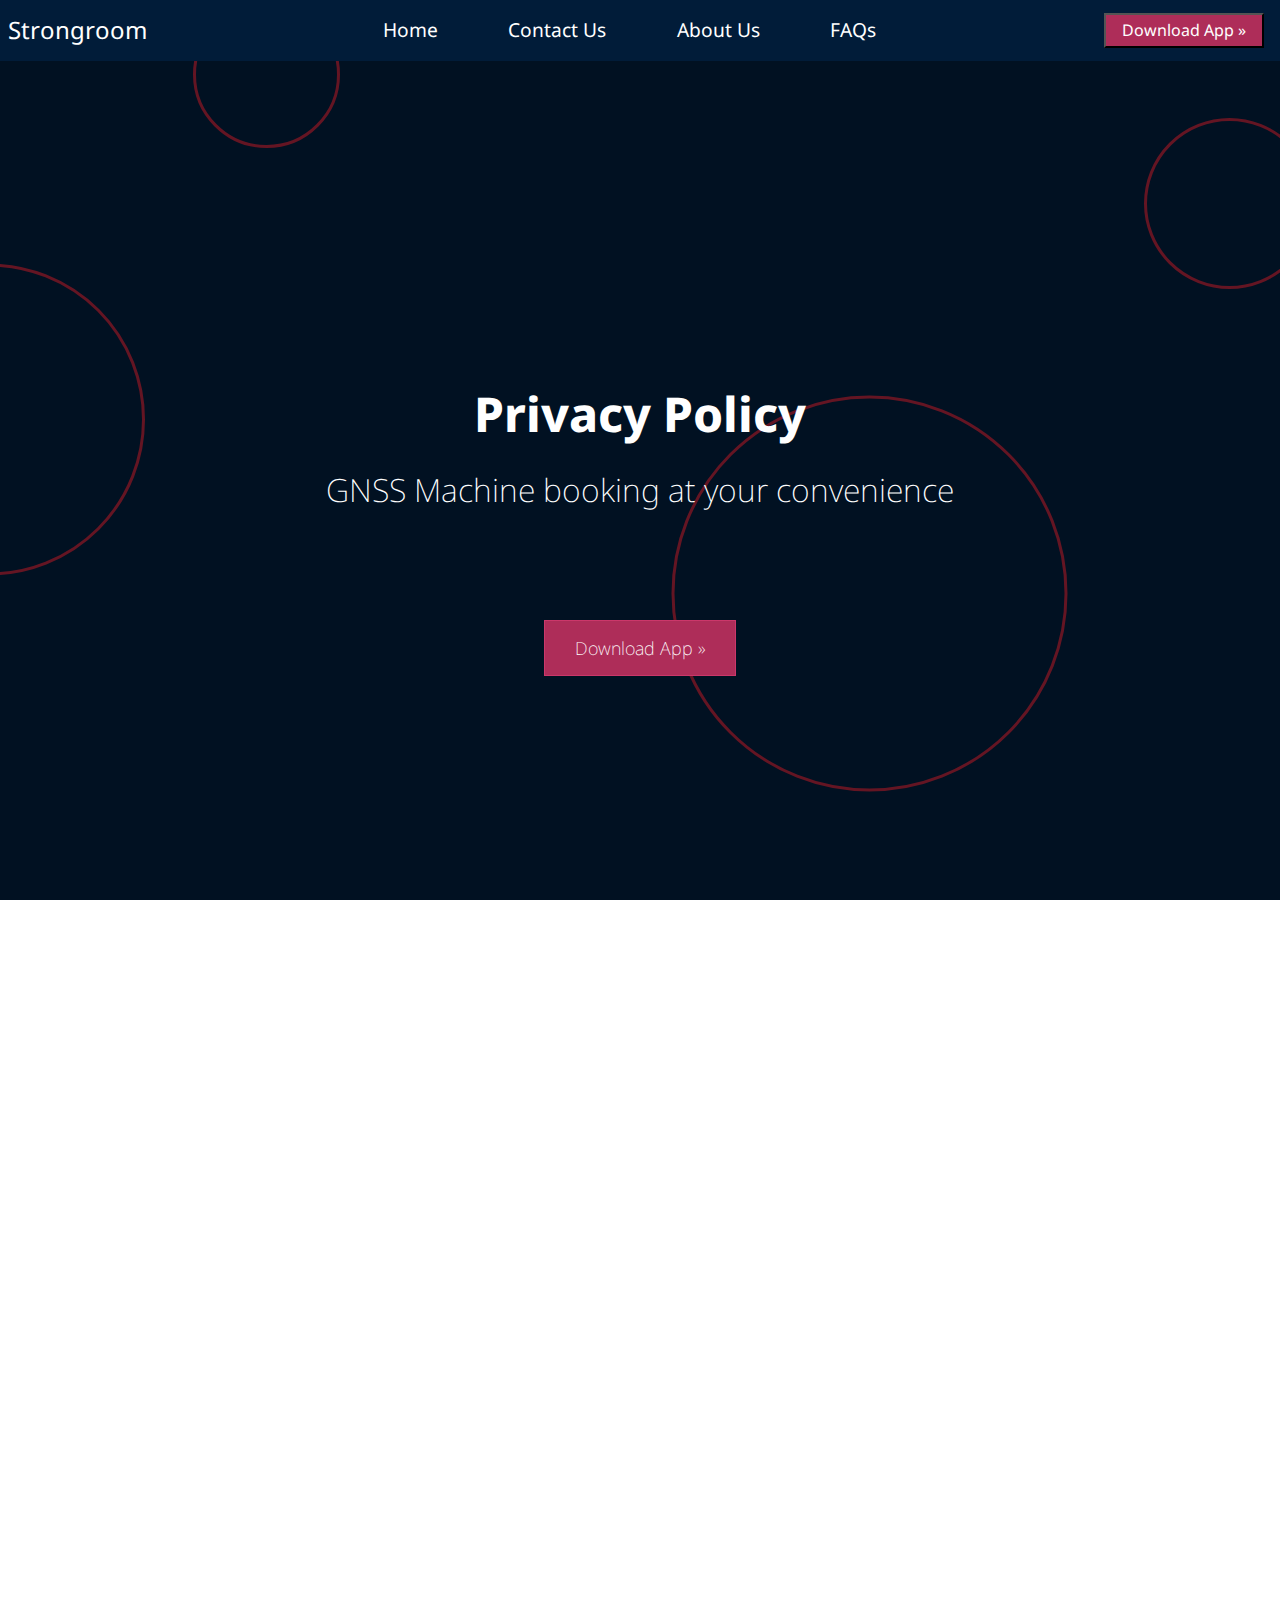
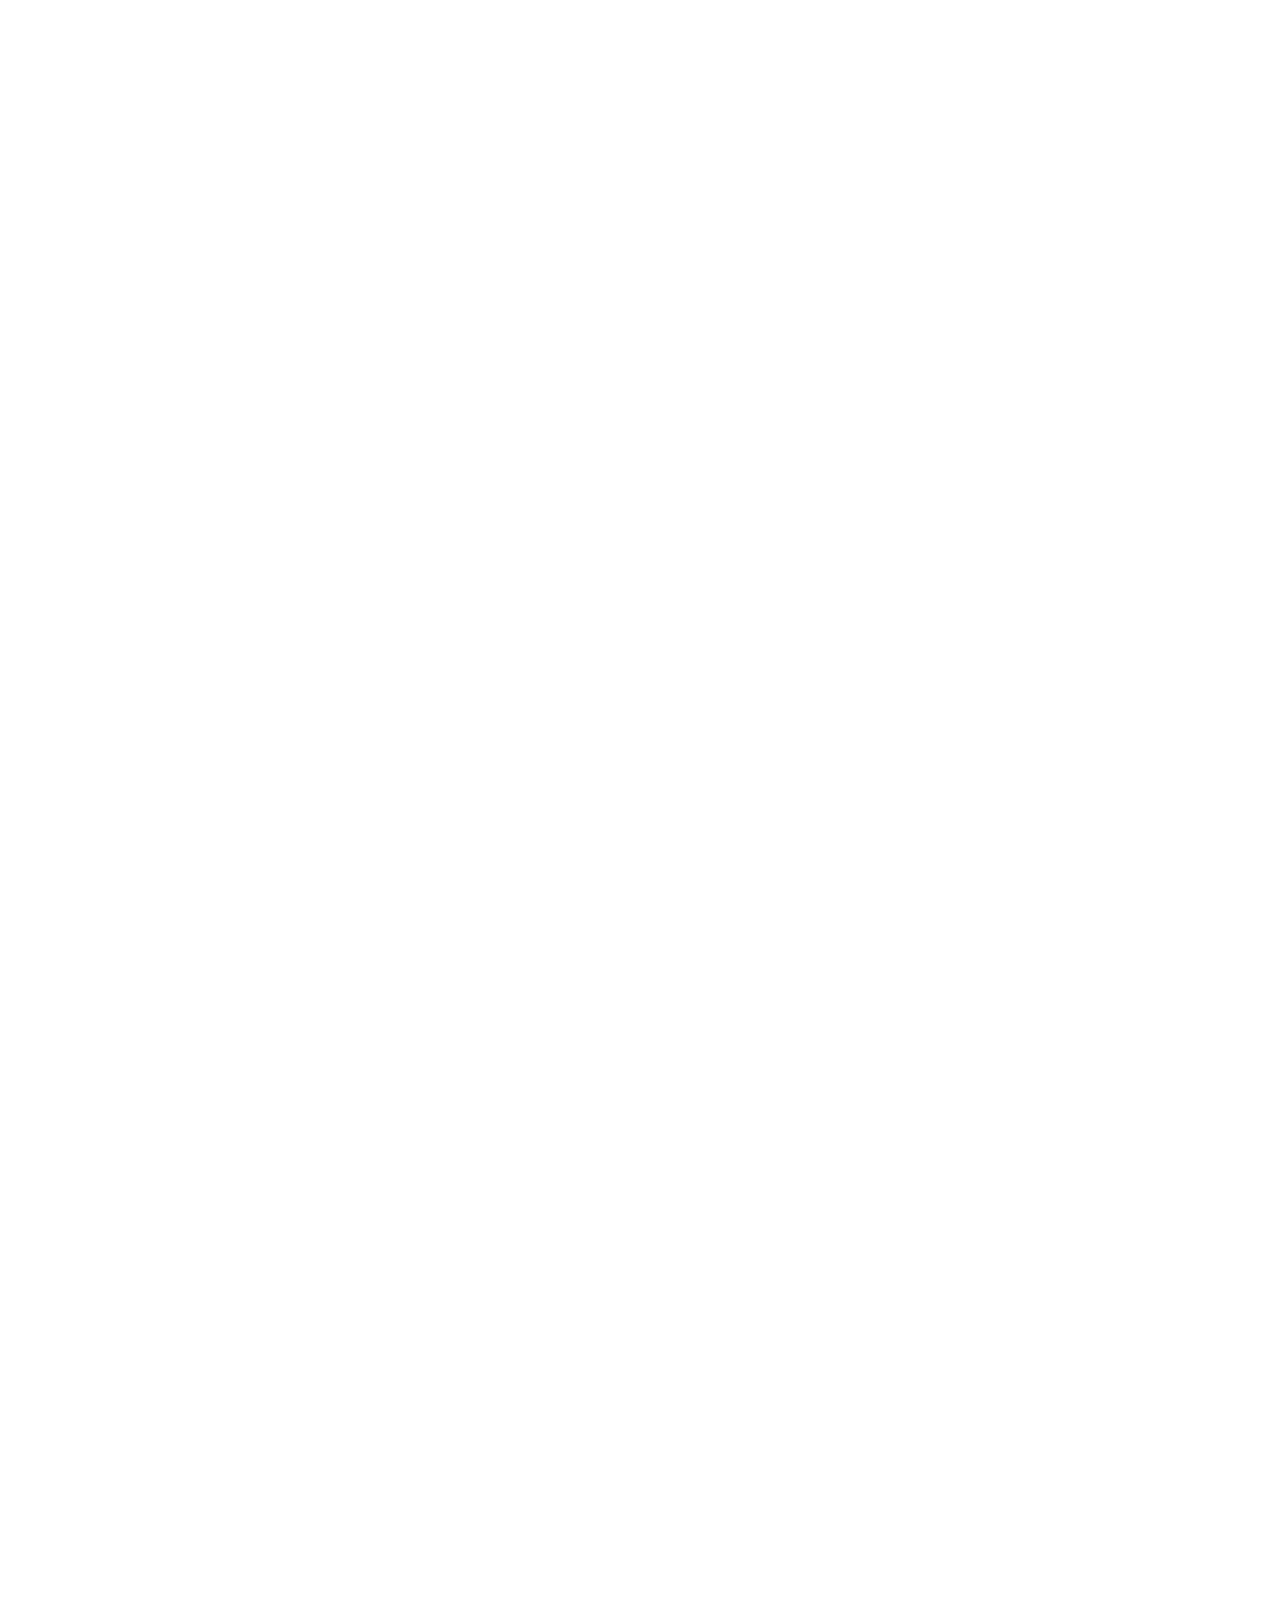
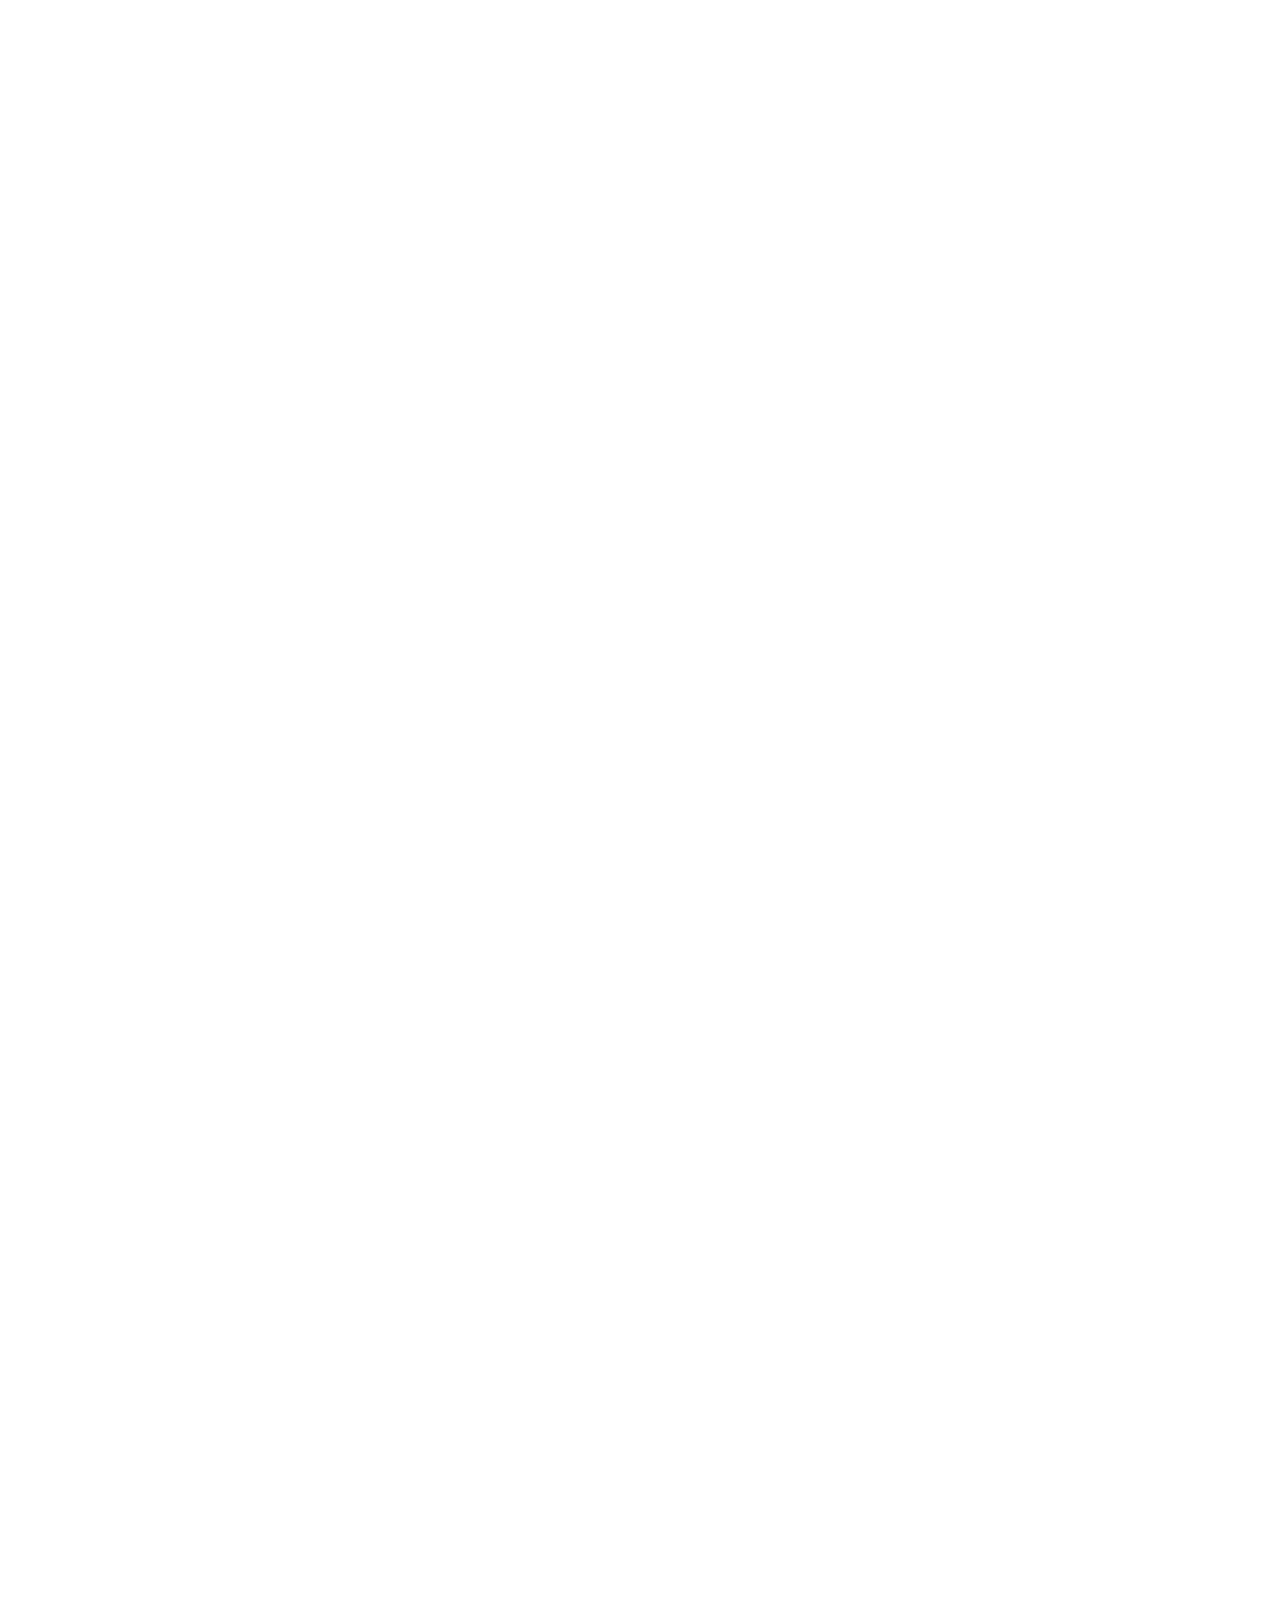
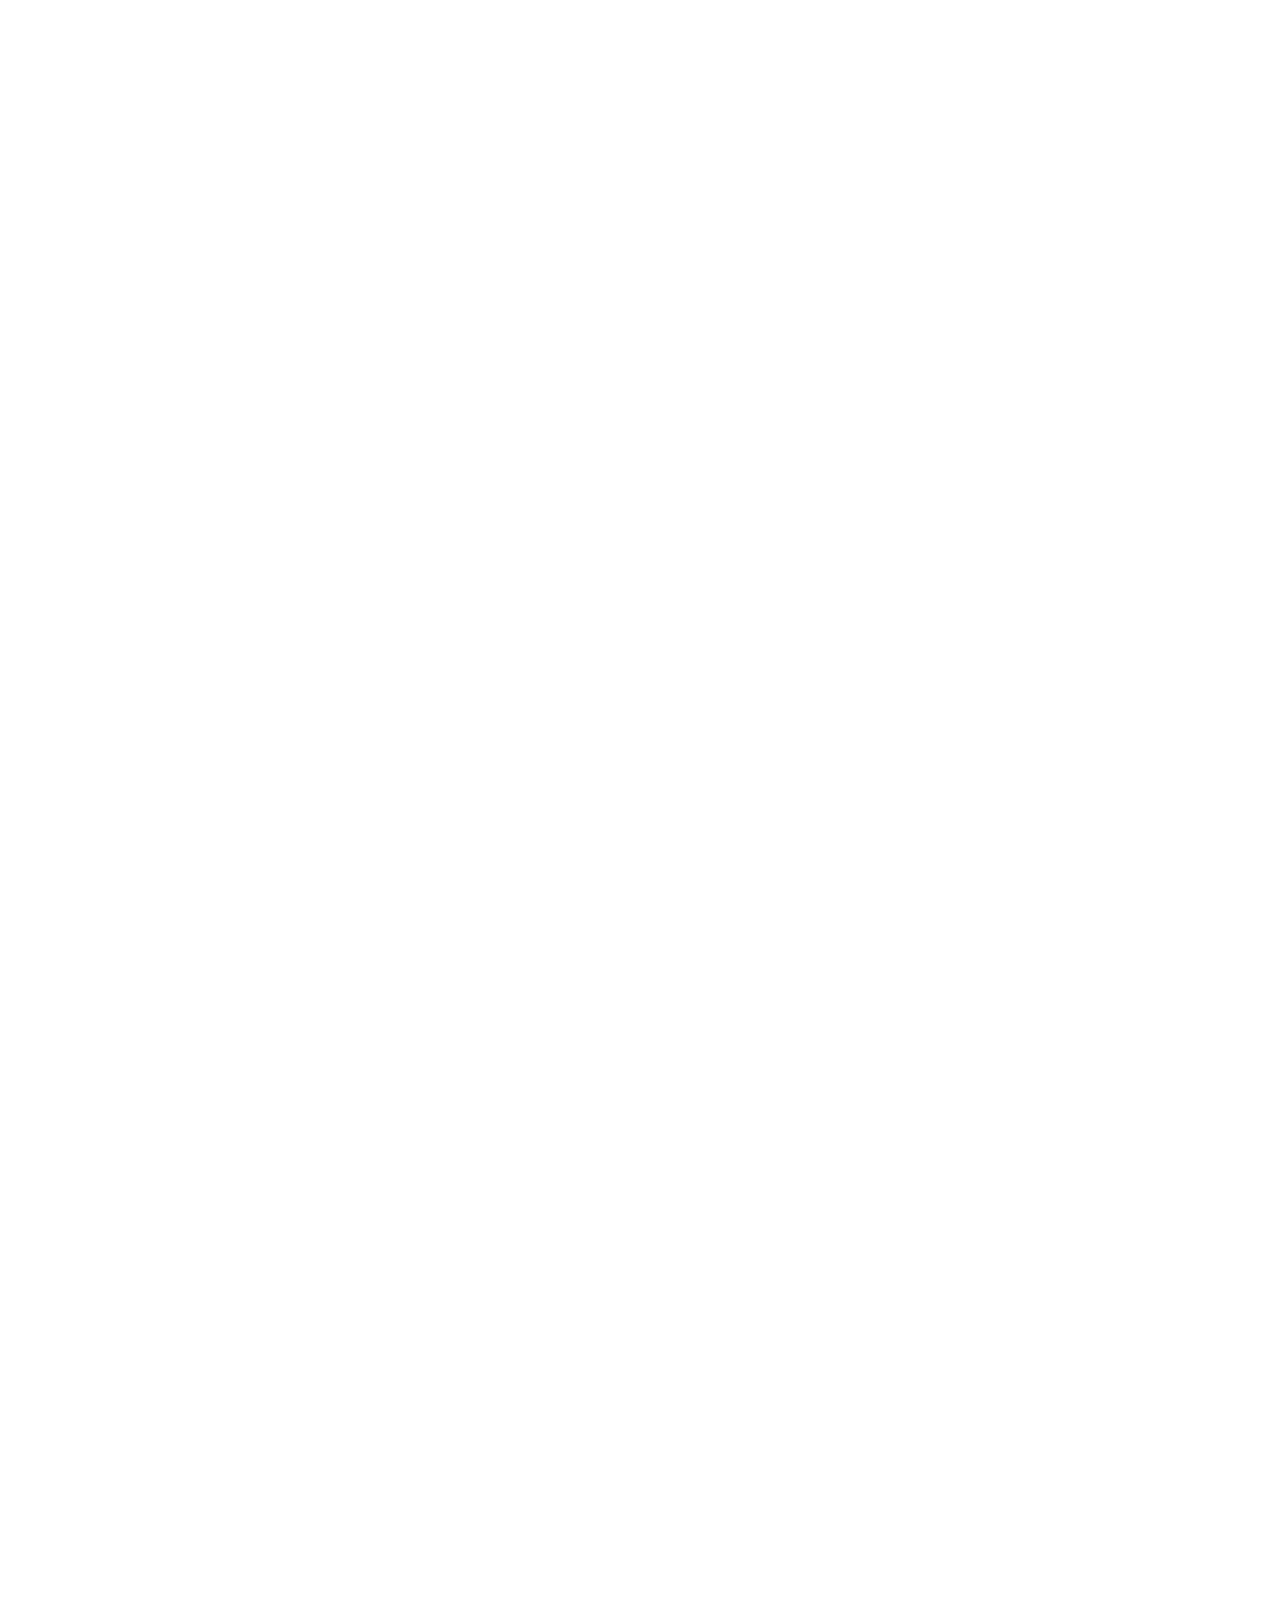
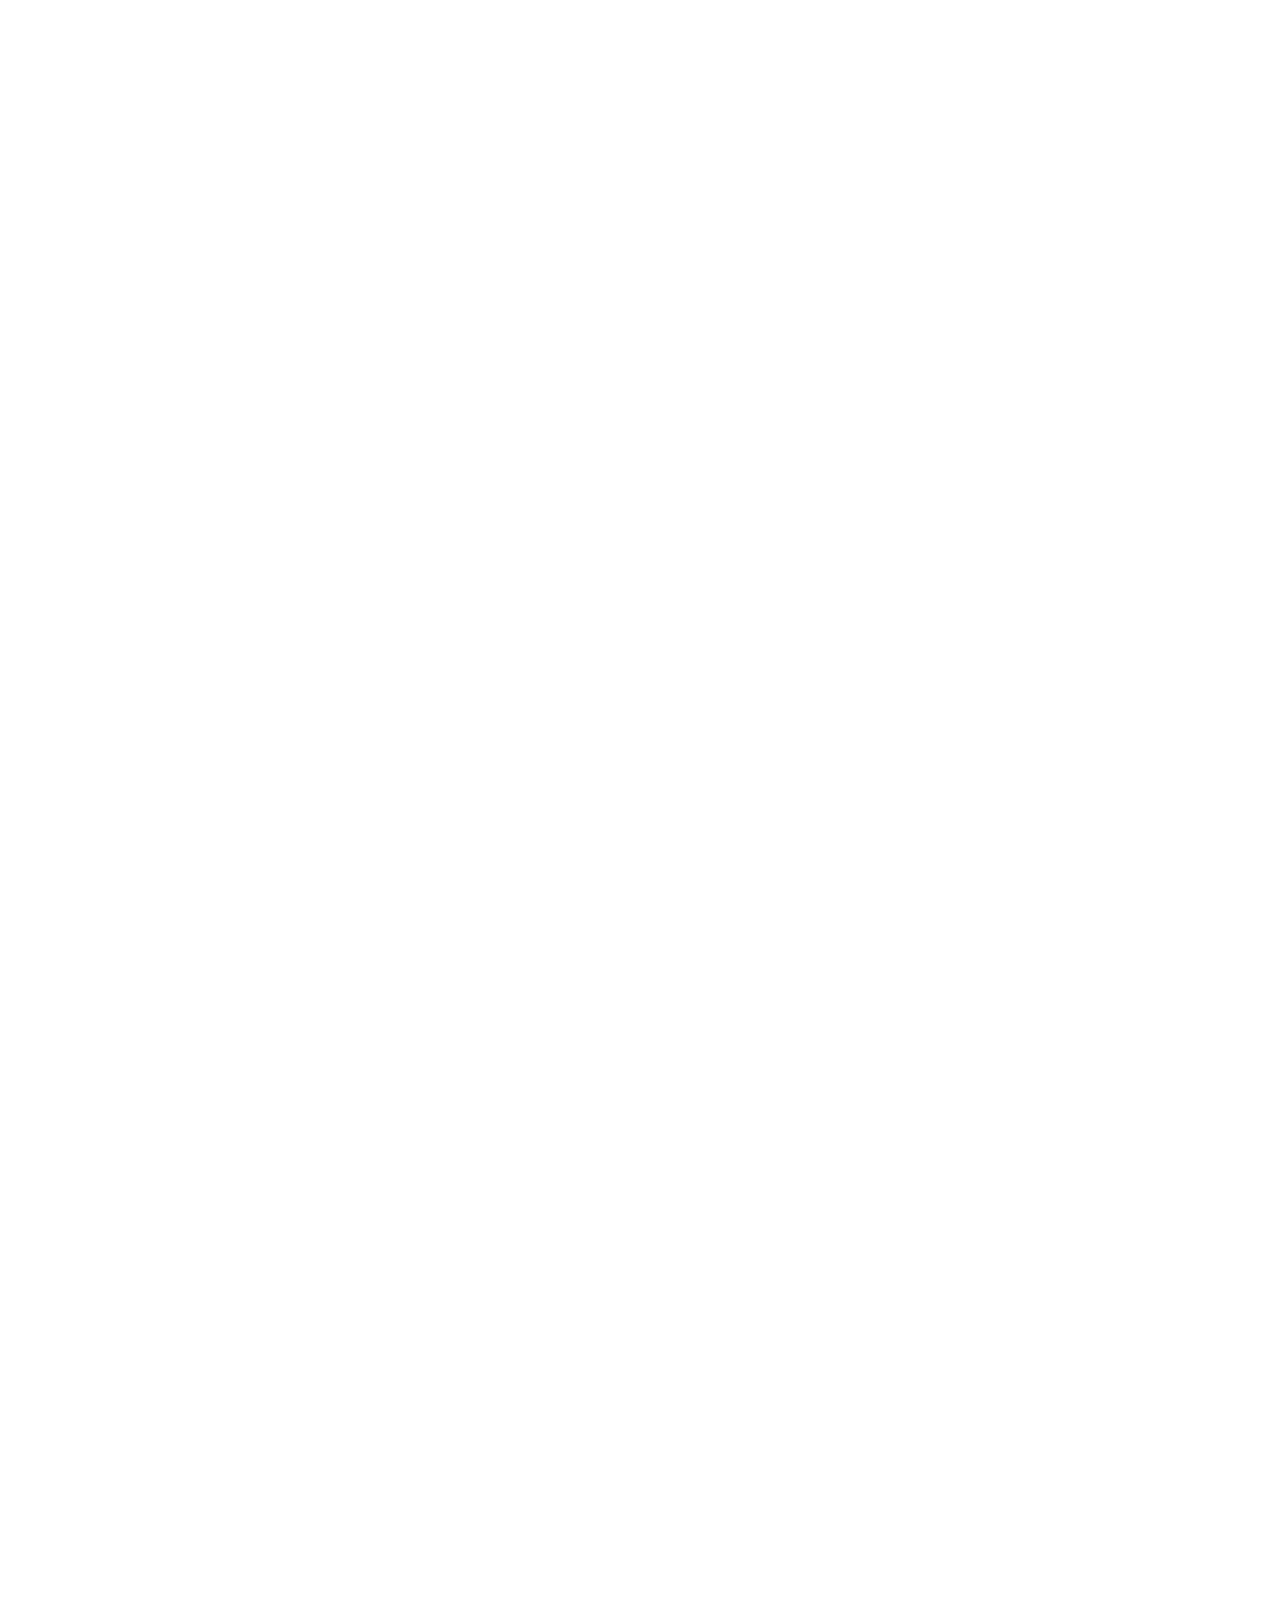
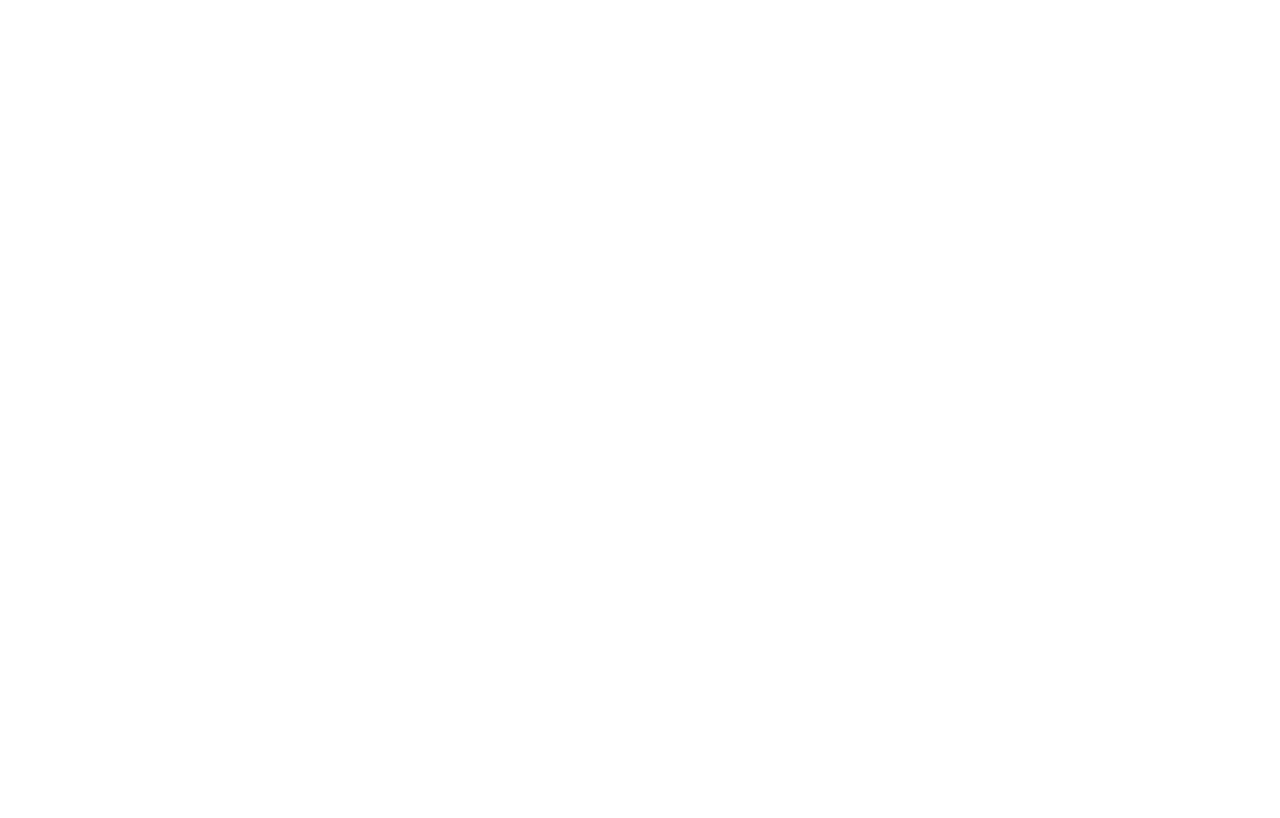
<file: privacy_policy.html>
<!DOCTYPE html>

<html lang="en">
  <head>
    <meta charset="utf-8" />
    <meta charset="UTF-8" />
    <meta http-equiv="X-UA-Compatible" content="IE=edge" />
    <meta name="viewport" content="width=device-width, initial-scale=1.0" />
    <meta name=”robots” content="index, follow">
    <meta name="description" content="Privacy Policy for users of StrongRoom Mobile Application. StrongRoom is a product of Giant Pool Group Uganda.">
    <title>Pricay Policy</title>
    <link rel="stylesheet" href="./font-awesome/css/font-awesome.min.css" />
    <link rel="stylesheet" href="./style.css" />
    <script src="script.js"></script>
  </head>

  <body>
    <div class="wrapper">
      <header class="page-header">
        <nav class="navbar">
          <div class="brand-title"><a href="index.html" style="text-decoration: none; color: white;">Strongroom</a></div>
          <a href="#" class="toggle-button" onclick="toggle()">
            <span class="bar"></span>
            <span class="bar"></span>
            <span class="bar"></span>
          </a>
          <div class="navbar-links">
            <ul>
              <li><a href="index.html">Home</a></li>
              <!-- <li><a href="services.html">Services</a></li> -->
              <li><a href="contact_us.html">Contact Us</a></li>
              <li><a href="about.html">About Us</a></li>
              <li><a href="faqs.html">FAQs</a></li>
            </ul>
          </div>
          <button class="download-button"><a href="#">Download App &raquo;</a></button>
        </nav>
      </header>
      <main class="page-body">
        
        <section class="hero">
          <div class="hero-content">
          
             <h1 class="hero-title">
                  Privacy Policy
             </h1>
               
             <h2 class="hero-subtitle">
                GNSS  Machine booking at your convenience
             </h2>
               
             <button type="button" class="hero-button" onclick="location.href=''">
                  Download App &raquo;
             </button>
          
          </div>
      </section>
      
      <div class="privacy-policy">
        <h1>Privacy Policy</h1>
        <p>Last updated: October 07, 2021</p>
        <p>This Privacy Policy describes Our policies and procedures on the collection, use and disclosure of Your information when You use the Service and tells You about Your privacy rights and how the law protects You.</p>
        <p>We use Your Personal data to provide and improve the Service. By using the Service, You agree to the collection and use of information in accordance with this Privacy Policy. This Privacy Policy has been created with the help of the <a href="https://www.privacypolicies.com/privacy-policy-generator/" target="_blank">Privacy Policy Generator</a>.</p>
        <h1>Interpretation and Definitions</h1>
        <h2>Interpretation</h2>
        <p>The words of which the initial letter is capitalized have meanings defined under the following conditions. The following definitions shall have the same meaning regardless of whether they appear in singular or in plural.</p>
        <h2>Definitions</h2>
        <p>For the purposes of this Privacy Policy:</p>
        <ul>
        <li>
        <p><strong>Account</strong> means a unique account created for You to access our Service or parts of our Service.</p>
        </li>
        <li>
        <p><strong>Company</strong> (referred to as either &quot;the Company&quot;, &quot;We&quot;, &quot;Us&quot; or &quot;Our&quot; in this Agreement) refers to Giant Pool Group LLC, Kampala.</p>
        </li>
        <li>
        <p><strong>Cookies</strong> are small files that are placed on Your computer, mobile device or any other device by a website, containing the details of Your browsing history on that website among its many uses.</p>
        </li>
        <li>
        <p><strong>Country</strong> refers to:  Uganda</p>
        </li>
        <li>
        <p><strong>Device</strong> means any device that can access the Service such as a computer, a cellphone or a digital tablet.</p>
        </li>
        <li>
        <p><strong>Personal Data</strong> is any information that relates to an identified or identifiable individual.</p>
        </li>
        <li>
        <p><strong>Service</strong> refers to the Website.</p>
        </li>
        <li>
        <p><strong>Service Provider</strong> means any natural or legal person who processes the data on behalf of the Company. It refers to third-party companies or individuals employed by the Company to facilitate the Service, to provide the Service on behalf of the Company, to perform services related to the Service or to assist the Company in analyzing how the Service is used.</p>
        </li>
        <li>
        <p><strong>Usage Data</strong> refers to data collected automatically, either generated by the use of the Service or from the Service infrastructure itself (for example, the duration of a page visit).</p>
        </li>
        <li>
        <p><strong>Website</strong> refers to Giant Pool , accessible from <a href="http://www.giantpoolgroup.co.ug" rel="external nofollow noopener" target="_blank">http://www.giantpoolgroup.co.ug</a></p>
        </li>
        <li>
        <p><strong>You</strong> means the individual accessing or using the Service, or the company, or other legal entity on behalf of which such individual is accessing or using the Service, as applicable.</p>
        </li>
        </ul>
        <h1>Collecting and Using Your Personal Data</h1>
        <h2>Types of Data Collected</h2>
        <h3>Personal Data</h3>
        <p>While using Our Service, We may ask You to provide Us with certain personally identifiable information that can be used to contact or identify You. Personally identifiable information may include, but is not limited to:</p>
        <ul>
        <li>
        <p>Email address</p>
        </li>
        <li>
        <p>First name and last name</p>
        </li>
        <li>
        <p>Phone number</p>
        </li>
        <li>
        <p>Usage Data</p>
        </li>
        </ul>
        <h3>Usage Data</h3>
        <p>Usage Data is collected automatically when using the Service.</p>
        <p>Usage Data may include information such as Your Device's Internet Protocol address (e.g. IP address), browser type, browser version, the pages of our Service that You visit, the time and date of Your visit, the time spent on those pages, unique device identifiers and other diagnostic data.</p>
        <p>When You access the Service by or through a mobile device, We may collect certain information automatically, including, but not limited to, the type of mobile device You use, Your mobile device unique ID, the IP address of Your mobile device, Your mobile operating system, the type of mobile Internet browser You use, unique device identifiers and other diagnostic data.</p>
        <p>We may also collect information that Your browser sends whenever You visit our Service or when You access the Service by or through a mobile device.</p>
        <h3>Tracking Technologies and Cookies</h3>
        <p>We use Cookies and similar tracking technologies to track the activity on Our Service and store certain information. Tracking technologies used are beacons, tags, and scripts to collect and track information and to improve and analyze Our Service. The technologies We use may include:</p>
        <ul>
        <li><strong>Cookies or Browser Cookies.</strong> A cookie is a small file placed on Your Device. You can instruct Your browser to refuse all Cookies or to indicate when a Cookie is being sent. However, if You do not accept Cookies, You may not be able to use some parts of our Service. Unless you have adjusted Your browser setting so that it will refuse Cookies, our Service may use Cookies.</li>
        <li><strong>Flash Cookies.</strong> Certain features of our Service may use local stored objects (or Flash Cookies) to collect and store information about Your preferences or Your activity on our Service. Flash Cookies are not managed by the same browser settings as those used for Browser Cookies. For more information on how You can delete Flash Cookies, please read &quot;Where can I change the settings for disabling, or deleting local shared objects?&quot; available at <a href="https://helpx.adobe.com/flash-player/kb/disable-local-shared-objects-flash.html#main_Where_can_I_change_the_settings_for_disabling__or_deleting_local_shared_objects_" rel="external nofollow noopener" target="_blank">https://helpx.adobe.com/flash-player/kb/disable-local-shared-objects-flash.html#main_Where_can_I_change_the_settings_for_disabling__or_deleting_local_shared_objects_</a></li>
        <li><strong>Web Beacons.</strong> Certain sections of our Service and our emails may contain small electronic files known as web beacons (also referred to as clear gifs, pixel tags, and single-pixel gifs) that permit the Company, for example, to count users who have visited those pages or opened an email and for other related website statistics (for example, recording the popularity of a certain section and verifying system and server integrity).</li>
        </ul>
        <p>Cookies can be &quot;Persistent&quot; or &quot;Session&quot; Cookies. Persistent Cookies remain on Your personal computer or mobile device when You go offline, while Session Cookies are deleted as soon as You close Your web browser. Learn more about cookies: <a href="https://www.privacypolicies.com/blog/cookies/" target="_blank">What Are Cookies?</a>.</p>
        <p>We use both Session and Persistent Cookies for the purposes set out below:</p>
        <ul>
        <li>
        <p><strong>Necessary / Essential Cookies</strong></p>
        <p>Type: Session Cookies</p>
        <p>Administered by: Us</p>
        <p>Purpose: These Cookies are essential to provide You with services available through the Website and to enable You to use some of its features. They help to authenticate users and prevent fraudulent use of user accounts. Without these Cookies, the services that You have asked for cannot be provided, and We only use these Cookies to provide You with those services.</p>
        </li>
        <li>
        <p><strong>Cookies Policy / Notice Acceptance Cookies</strong></p>
        <p>Type: Persistent Cookies</p>
        <p>Administered by: Us</p>
        <p>Purpose: These Cookies identify if users have accepted the use of cookies on the Website.</p>
        </li>
        <li>
        <p><strong>Functionality Cookies</strong></p>
        <p>Type: Persistent Cookies</p>
        <p>Administered by: Us</p>
        <p>Purpose: These Cookies allow us to remember choices You make when You use the Website, such as remembering your login details or language preference. The purpose of these Cookies is to provide You with a more personal experience and to avoid You having to re-enter your preferences every time You use the Website.</p>
        </li>
        </ul>
        <p>For more information about the cookies we use and your choices regarding cookies, please visit our Cookies Policy or the Cookies section of our Privacy Policy.</p>
        <h2>Use of Your Personal Data</h2>
        <p>The Company may use Personal Data for the following purposes:</p>
        <ul>
        <li>
        <p><strong>To provide and maintain our Service</strong>, including to monitor the usage of our Service.</p>
        </li>
        <li>
        <p><strong>To manage Your Account:</strong> to manage Your registration as a user of the Service. The Personal Data You provide can give You access to different functionalities of the Service that are available to You as a registered user.</p>
        </li>
        <li>
        <p><strong>For the performance of a contract:</strong> the development, compliance and undertaking of the purchase contract for the products, items or services You have purchased or of any other contract with Us through the Service.</p>
        </li>
        <li>
        <p><strong>To contact You:</strong> To contact You by email, telephone calls, SMS, or other equivalent forms of electronic communication, such as a mobile application's push notifications regarding updates or informative communications related to the functionalities, products or contracted services, including the security updates, when necessary or reasonable for their implementation.</p>
        </li>
        <li>
        <p><strong>To provide You</strong> with news, special offers and general information about other goods, services and events which we offer that are similar to those that you have already purchased or enquired about unless You have opted not to receive such information.</p>
        </li>
        <li>
        <p><strong>To manage Your requests:</strong> To attend and manage Your requests to Us.</p>
        </li>
        <li>
        <p><strong>For business transfers:</strong> We may use Your information to evaluate or conduct a merger, divestiture, restructuring, reorganization, dissolution, or other sale or transfer of some or all of Our assets, whether as a going concern or as part of bankruptcy, liquidation, or similar proceeding, in which Personal Data held by Us about our Service users is among the assets transferred.</p>
        </li>
        <li>
        <p><strong>For other purposes</strong>: We may use Your information for other purposes, such as data analysis, identifying usage trends, determining the effectiveness of our promotional campaigns and to evaluate and improve our Service, products, services, marketing and your experience.</p>
        </li>
        </ul>
        <p>We may share Your personal information in the following situations:</p>
        <ul>
        <li><strong>With Service Providers:</strong> We may share Your personal information with Service Providers to monitor and analyze the use of our Service,  to contact You.</li>
        <li><strong>For business transfers:</strong> We may share or transfer Your personal information in connection with, or during negotiations of, any merger, sale of Company assets, financing, or acquisition of all or a portion of Our business to another company.</li>
        <li><strong>With Affiliates:</strong> We may share Your information with Our affiliates, in which case we will require those affiliates to honor this Privacy Policy. Affiliates include Our parent company and any other subsidiaries, joint venture partners or other companies that We control or that are under common control with Us.</li>
        <li><strong>With business partners:</strong> We may share Your information with Our business partners to offer You certain products, services or promotions.</li>
        <li><strong>With other users:</strong> when You share personal information or otherwise interact in the public areas with other users, such information may be viewed by all users and may be publicly distributed outside.</li>
        <li><strong>With Your consent</strong>: We may disclose Your personal information for any other purpose with Your consent.</li>
        </ul>
        <h2>Retention of Your Personal Data</h2>
        <p>The Company will retain Your Personal Data only for as long as is necessary for the purposes set out in this Privacy Policy. We will retain and use Your Personal Data to the extent necessary to comply with our legal obligations (for example, if we are required to retain your data to comply with applicable laws), resolve disputes, and enforce our legal agreements and policies.</p>
        <p>The Company will also retain Usage Data for internal analysis purposes. Usage Data is generally retained for a shorter period of time, except when this data is used to strengthen the security or to improve the functionality of Our Service, or We are legally obligated to retain this data for longer time periods.</p>
        <h2>Transfer of Your Personal Data</h2>
        <p>Your information, including Personal Data, is processed at the Company's operating offices and in any other places where the parties involved in the processing are located. It means that this information may be transferred to — and maintained on — computers located outside of Your state, province, country or other governmental jurisdiction where the data protection laws may differ than those from Your jurisdiction.</p>
        <p>Your consent to this Privacy Policy followed by Your submission of such information represents Your agreement to that transfer.</p>
        <p>The Company will take all steps reasonably necessary to ensure that Your data is treated securely and in accordance with this Privacy Policy and no transfer of Your Personal Data will take place to an organization or a country unless there are adequate controls in place including the security of Your data and other personal information.</p>
        <h2>Disclosure of Your Personal Data</h2>
        <h3>Business Transactions</h3>
        <p>If the Company is involved in a merger, acquisition or asset sale, Your Personal Data may be transferred. We will provide notice before Your Personal Data is transferred and becomes subject to a different Privacy Policy.</p>
        <h3>Law enforcement</h3>
        <p>Under certain circumstances, the Company may be required to disclose Your Personal Data if required to do so by law or in response to valid requests by public authorities (e.g. a court or a government agency).</p>
        <h3>Other legal requirements</h3>
        <p>The Company may disclose Your Personal Data in the good faith belief that such action is necessary to:</p>
        <ul>
        <li>Comply with a legal obligation</li>
        <li>Protect and defend the rights or property of the Company</li>
        <li>Prevent or investigate possible wrongdoing in connection with the Service</li>
        <li>Protect the personal safety of Users of the Service or the public</li>
        <li>Protect against legal liability</li>
        </ul>
        <h2>Security of Your Personal Data</h2>
        <p>The security of Your Personal Data is important to Us, but remember that no method of transmission over the Internet, or method of electronic storage is 100% secure. While We strive to use commercially acceptable means to protect Your Personal Data, We cannot guarantee its absolute security.</p>
        <h1>Children's Privacy</h1>
        <p>Our Service does not address anyone under the age of 13. We do not knowingly collect personally identifiable information from anyone under the age of 13. If You are a parent or guardian and You are aware that Your child has provided Us with Personal Data, please contact Us. If We become aware that We have collected Personal Data from anyone under the age of 13 without verification of parental consent, We take steps to remove that information from Our servers.</p>
        <p>If We need to rely on consent as a legal basis for processing Your information and Your country requires consent from a parent, We may require Your parent's consent before We collect and use that information.</p>
        <h1>Links to Other Websites</h1>
        <p>Our Service may contain links to other websites that are not operated by Us. If You click on a third party link, You will be directed to that third party's site. We strongly advise You to review the Privacy Policy of every site You visit.</p>
        <p>We have no control over and assume no responsibility for the content, privacy policies or practices of any third party sites or services.</p>
        <h1>Changes to this Privacy Policy</h1>
        <p>We may update Our Privacy Policy from time to time. We will notify You of any changes by posting the new Privacy Policy on this page.</p>
        <p>We will let You know via email and/or a prominent notice on Our Service, prior to the change becoming effective and update the &quot;Last updated&quot; date at the top of this Privacy Policy.</p>
        <p>You are advised to review this Privacy Policy periodically for any changes. Changes to this Privacy Policy are effective when they are posted on this page.</p>
        <h1>Contact Us</h1>
        <p>If you have any questions about this Privacy Policy, You can contact us:</p>
        <ul>
        <li>By email: brianangoda99@gmail.com</li>
        </ul>
      </div>

      </main>
      <footer class="footer">
        <!-- <img src="#" alt="" /> -->
        <p>
          StrongRoom is a mobile application that has been built to aid in the
          hiring of GNSS machines from StrongRoom Uganda.
          It's meant to aid in booking GNSS machines and viewing their availability
          statuses. To stay current about StrongRoom, follow us on our social
          media handles.
        </p>
        <div class="socials">
          <a href="#"><i class="fa fa-facebook"></i></a>
          <a href="#"><i class="fa fa-twitter"></i></a>
          <a href="#"><i class="fa fa-github"></i></a>
          <a href="#"><i class="fa fa-youtube"></i></a>
          <a href="#"><i class="fa fa-tumblr"></i></a>
        </div>
        <ul class="footer-right">
          <li>
            <h2>Product</h2>

            <ul class="box">
              <li><a href="#downloads">Download Android App</a></li>
              <li><a href="#">Giant Pool</a></li>
            </ul>
          </li>
          <li class="features">
            <h2>Useful Links</h2>

            <ul class="box">
              <li><a href="about.html">About</a></li>
              <li><a href="terms_and_conditions.html">Terms and Conditions</a></li>
              <li><a href="privacy_policy.html">Privacy Policy</a></li>
              <li><a href="faqs.html">FAQs</a></li>
              <li><a href="contact_us.html">Customer Service</a></li>
            </ul>
          </li>
          <li class="features">
            <h2>Address</h2>

            <ul class="box">
              <li><a href="#">The Innovation Village</a></li>
              <li><a href="#">Former Smiling Panda</a></li>
              <li><a href="#">Gulu</a></li>
              <li><a href="#">Uganda</a></li>
            </ul>
          </li>
        </ul>

        <div class="footer-bottom">
          <p>All rights reserved by &copy; StrongRoom 2021</p>
        </div>
      </footer>
    </div>
  </body>
</html>
</file>
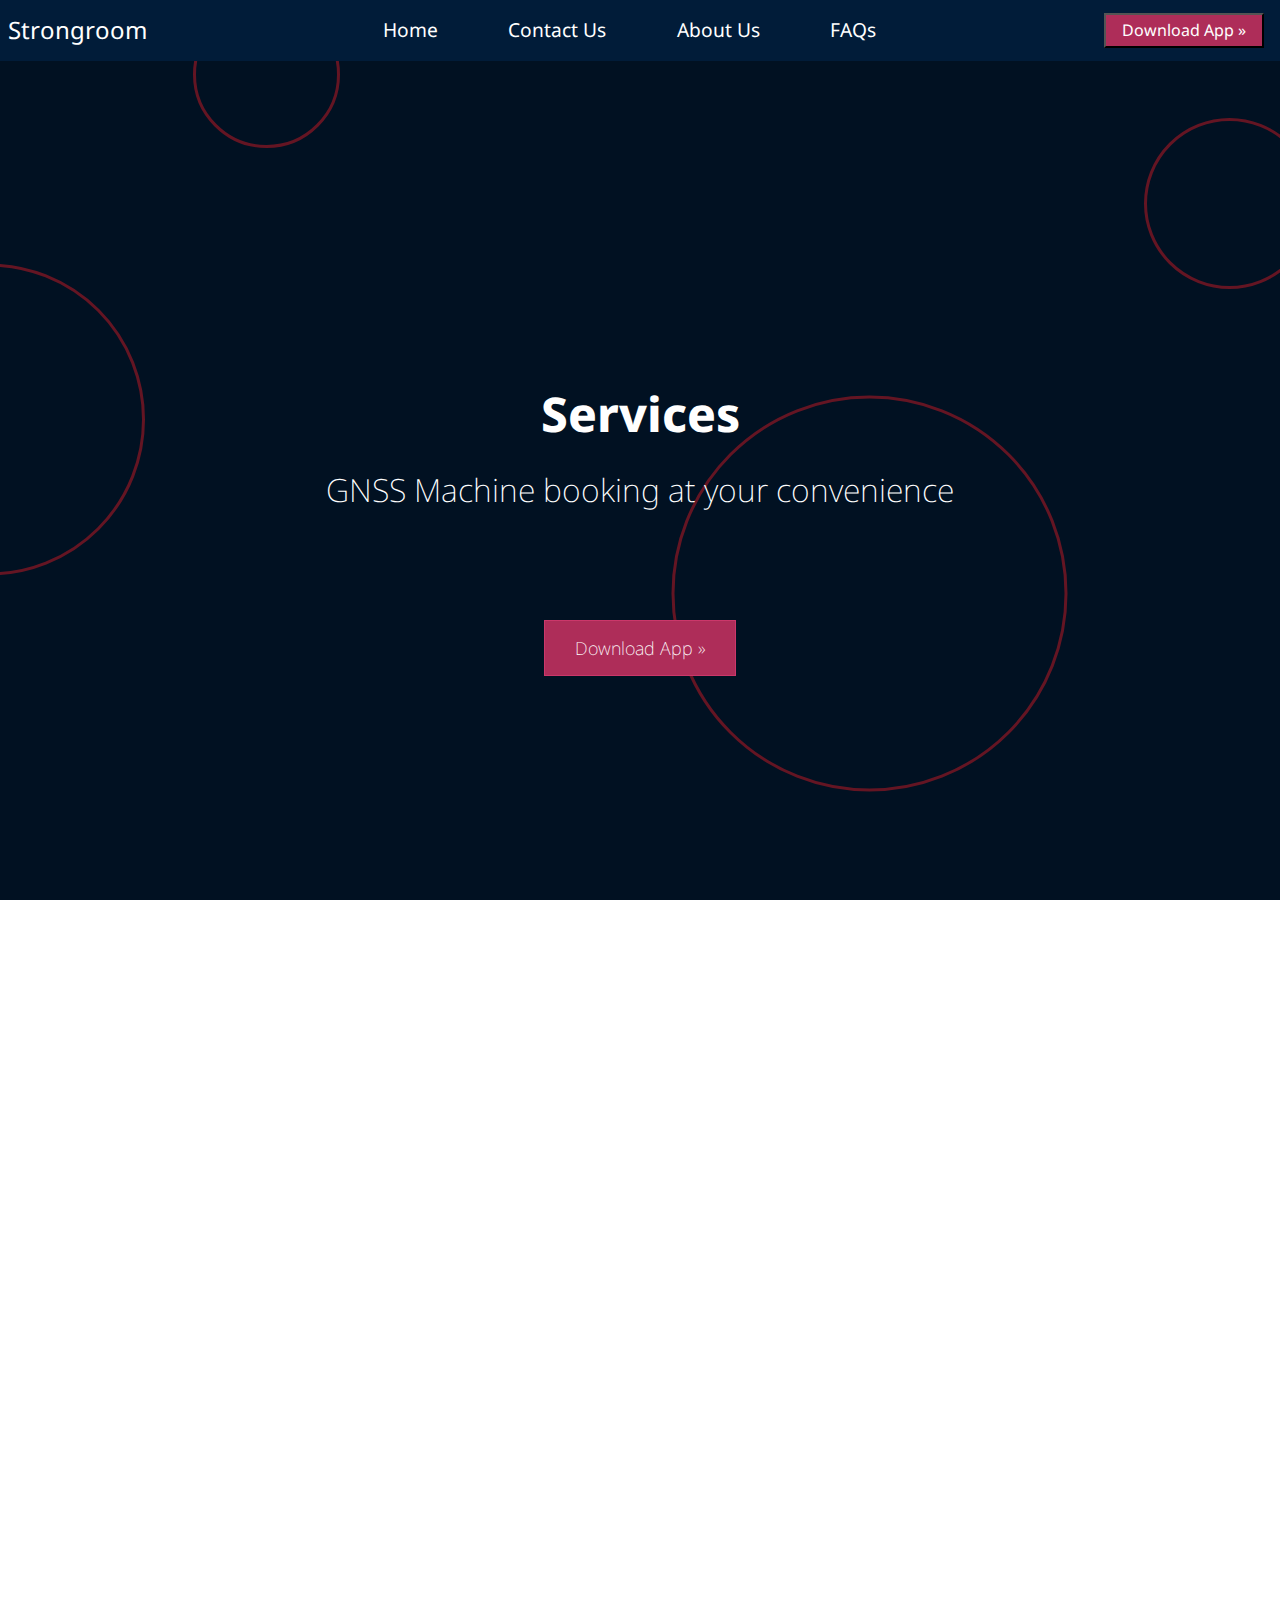
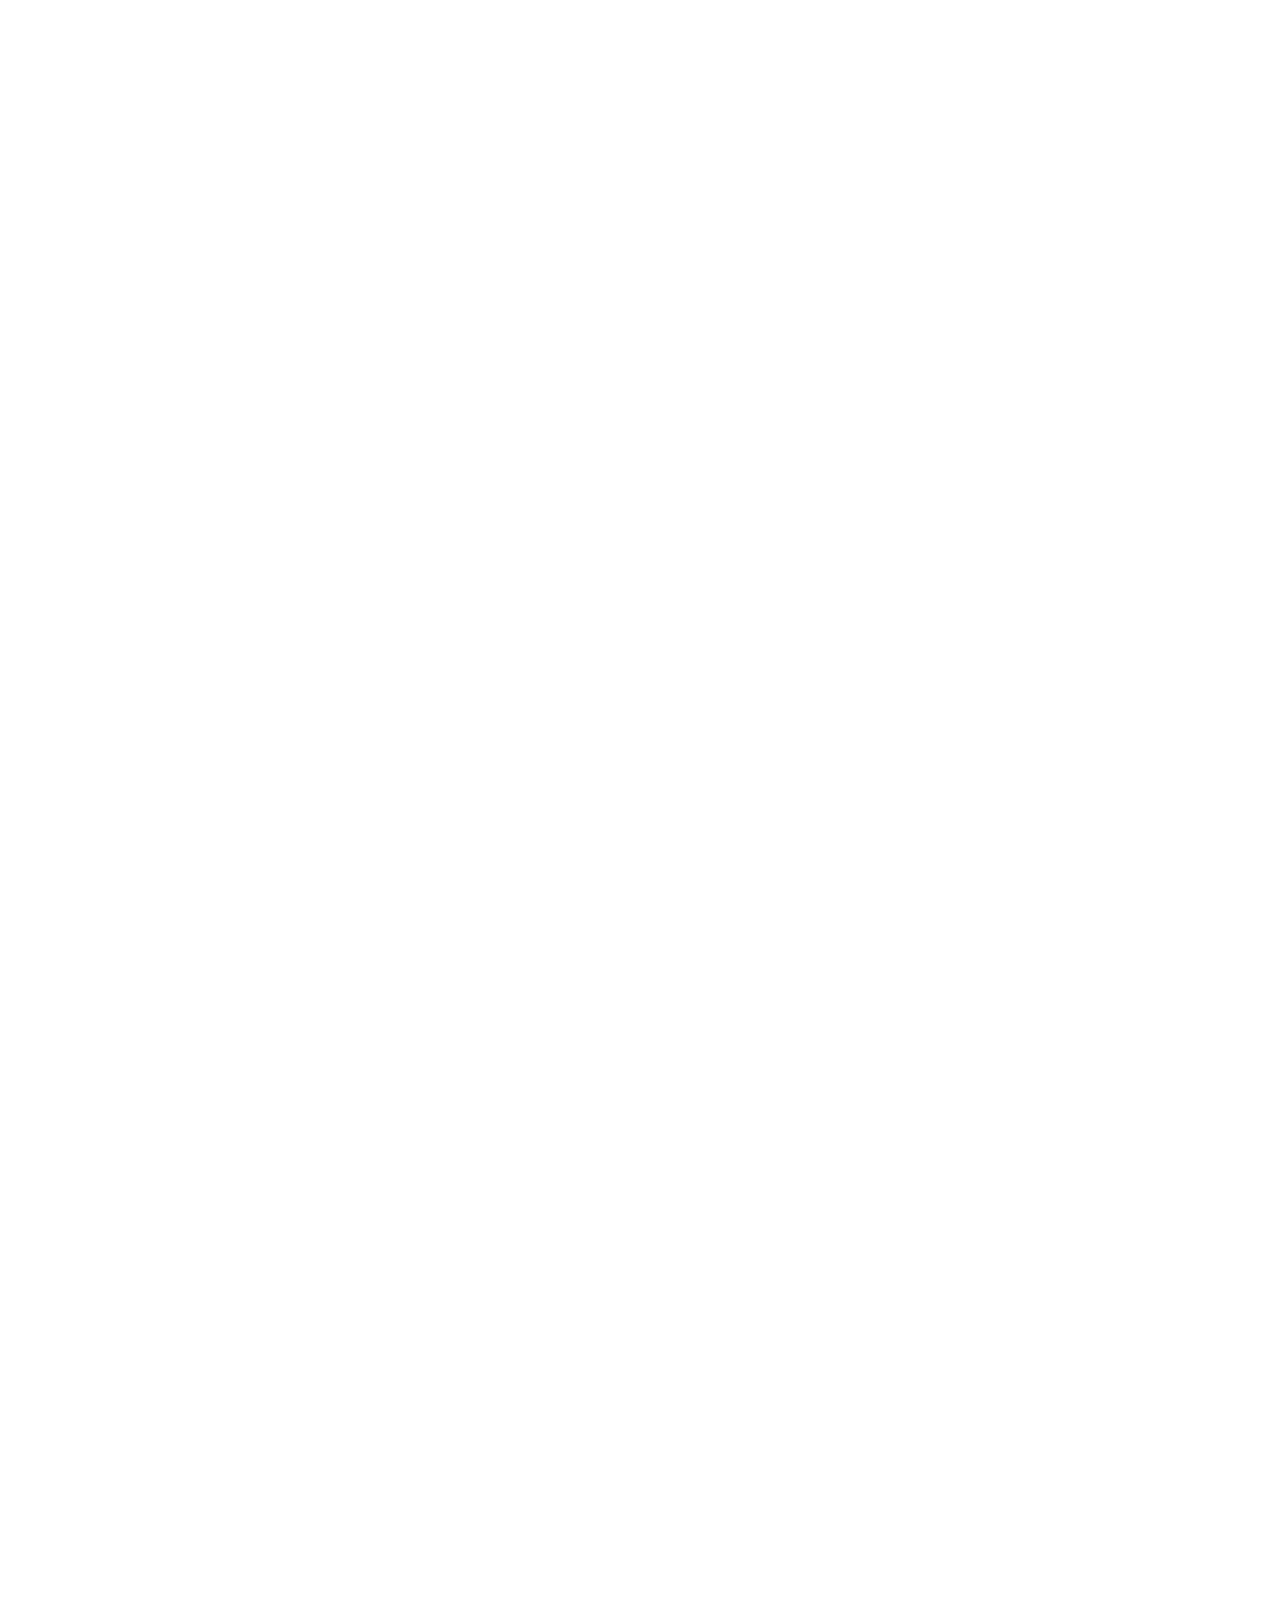
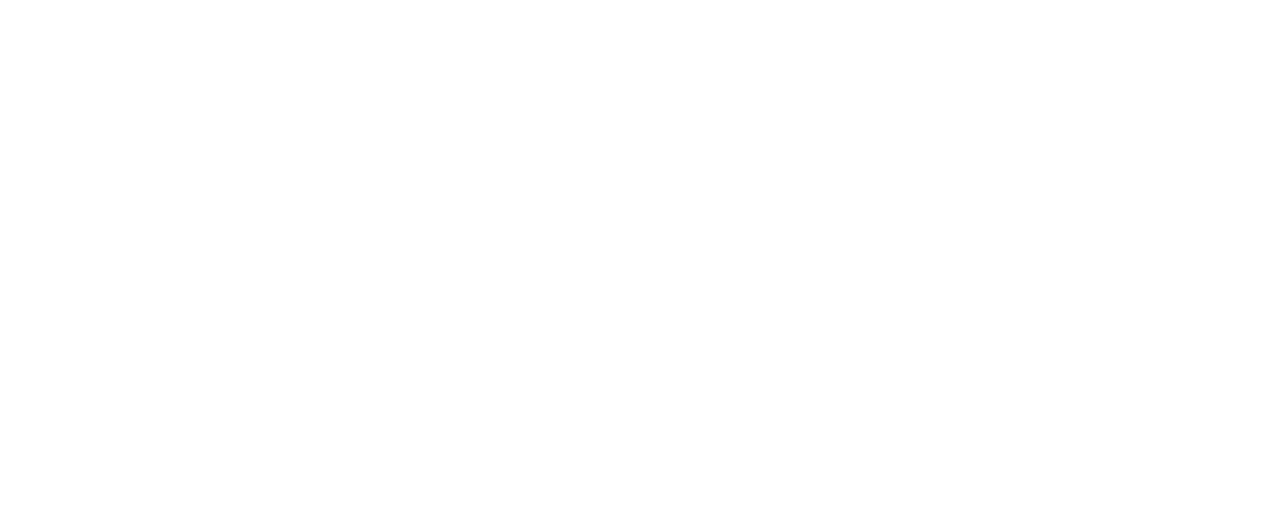
<file: services.html>
<!DOCTYPE html>
<html lang="en">
<head>
    <head>
        <meta charset="utf-8" />
        <meta charset="UTF-8" />
        <meta http-equiv="X-UA-Compatible" content="IE=edge" />
        <meta name="viewport" content="width=device-width, initial-scale=1.0" />
        <meta name=”robots” content="index, follow">
        <meta name="description" content="Services offered by Giant Pool Group.">
        <title>Services</title>
        <link rel="stylesheet" href="./font-awesome/css/font-awesome.min.css" />
        <link rel="stylesheet" href="./style.css" />
        <script src="script.js"></script>
</head>
<body>
    <div class="wrapper">
        <header class="page-header">
          <nav class="navbar">
            <div class="brand-title"><a href="index.html" style="text-decoration: none; color: white;">Strongroom</a></div>
            <a href="#" class="toggle-button" onclick="toggle()">
              <span class="bar"></span>
              <span class="bar"></span>
              <span class="bar"></span>
            </a>
            <div class="navbar-links">
              <ul>
                <li><a href="index.html">Home</a></li>
                <!-- <li><a href="services.html">Services</a></li> -->
                <li><a href="contact_us.html">Contact Us</a></li>
                <li><a href="about.html">About Us</a></li>
                <li><a href="faqs.html">FAQs</a></li>
              </ul>
            </div>
            <button class="download-button">
              <a href="#">Download App &raquo;</a>
            </button>
          </nav>
        </header>
        <main class="page-body">
          <section class="hero">
            <div class="hero-content">
              <h1 class="hero-title">Services</h1>
  
              <h2 class="hero-subtitle">GNSS Machine booking at your convenience</h2>
  
              <button
                type="button"
                class="hero-button"
                onclick="location.href=''"
              >
                Download App &raquo;
              </button>
            </div>
          </section>
  
          <h1 class="section-title">WHAT IS STRONGROOM ?</h1>
  
          <div class="what-is-strongroom">
            <p>
              StrongRoom is a mobile application built by Giant Pool Group LTD as
              a tool for clients to use when they need to hire a GNSS machine from the
              company for any kind of survey related work.
            </p>
          </div>
  
          <h1 class="section-title">WHY WE BUILT STRONGROOM ?</h1>
  
          <div class="why-strongroom">
            <div>
              <span><i class="fa fa-tachometer"></i></span>
              <h3>FAST BOOKING</h3>
              <p>
                We are making the GNSS machine booking process faster than it used to
                be for all our clients
              </p>
            </div>
            <div>
              <span><i class="fa fa-database"></i></span>
              <h3>DOCUMENT STORAGE</h3>
              <p>
                We want our clients to be able to access and download their
                documents at any time without having to contact our offices first.
              </p>
            </div>
            <div>
              <span><i class="fa fa-signal" aria-hidden="true"></i></span>
              <h3>REALTIME UPDATES</h3>
              <p>
                We need our clients to be able to know the realtime availability
                statuses of our GNSS machines to avoid inconveniences caused due to
                misinformation about GNSS machine statuses.
              </p>
            </div>
          </div>
  
          <h1 class="section-title">FEATURES</h1>
  
          <div class="strongroom-features">
           <p><strong>StrongRoom mobile application has the following features:</strong></p>

           <div>
            <h3>1. Register</h3>
            <p>This feature allows a user to create an account with us and be able </p>
           </div>

           <div>
            <h3>1. Login</h3>
            <p>This feature allows a user to create an account with us and be able </p>
           </div>

           <div>
            <h3>2. All Machines</h3>
            <p>This feature allows a user to create an account with us and be able </p>
           </div>

           
          </div>
  
          <h1 id="downloads" class="section-title">DOWNLOADS</h1>
  
          <div class="download-section">
            <div>
              <p>
                Download our Android Mobile Application today by clicking the
                button below to start booking surveying GNSS machines!
              </p>
              <button>
                <i class="fa fa-android"></i> <a href="#downloads">Download</a>
              </button>
              <a href="#" id="app-features-link"
                >Click here to view app features.</a
              >
            </div>
            <img src="/images/image_7.svg" alt="Android" loading="lazy" />
          </div>
        </main>
        <footer class="footer">
          <!-- <img src="#" alt="" /> -->
          <p>
            StrongRoom is a mobile application that has been built to aid in the
          hiring of GNSS machines from StrongRoom Uganda.
          It's meant to aid in booking GNSS machines and viewing their availability
          statuses. To stay current about StrongRoom, follow us on our social
          media handles.
          </p>
          <div class="socials">
            <a href="#"><i class="fa fa-facebook"></i></a>
            <a href="#"><i class="fa fa-twitter"></i></a>
            <a href="#"><i class="fa fa-github"></i></a>
            <a href="#"><i class="fa fa-youtube"></i></a>
            <a href="#"><i class="fa fa-tumblr"></i></a>
          </div>
          <ul class="footer-right">
            <li>
              <h2>Product</h2>
  
              <ul class="box">
                <li><a href="#downloads">Download Android App</a></li>
                <li><a href="#">Giant Pool</a></li>
              </ul>
            </li>
            <li class="features">
              <h2>Useful Links</h2>
  
              <ul class="box">
                <li><a href="about.html">About</a></li>
                <li><a href="terms_and_conditions.html">Terms and Conditions</a></li>
                <li><a href="privacy_policy.html">Privacy Policy</a></li>
                <li><a href="faqs.html">FAQs</a></li>
                <li><a href="contact_us.html">Customer Service</a></li>
              </ul>
            </li>
            <li class="features">
              <h2>Address</h2>
  
              <ul class="box">
                <li><a href="#">The Innovation Village</a></li>
                <li><a href="#">Former Smiling Panda</a></li>
                <li><a href="#">Gulu</a></li>
                <li><a href="#">Uganda</a></li>
              </ul>
            </li>
          </ul>
  
          <div class="footer-bottom">
            <p>All rights reserved by &copy; StrongRoom 2021</p>
          </div>
        </footer>
      </div>
</body>
</html>
</file>
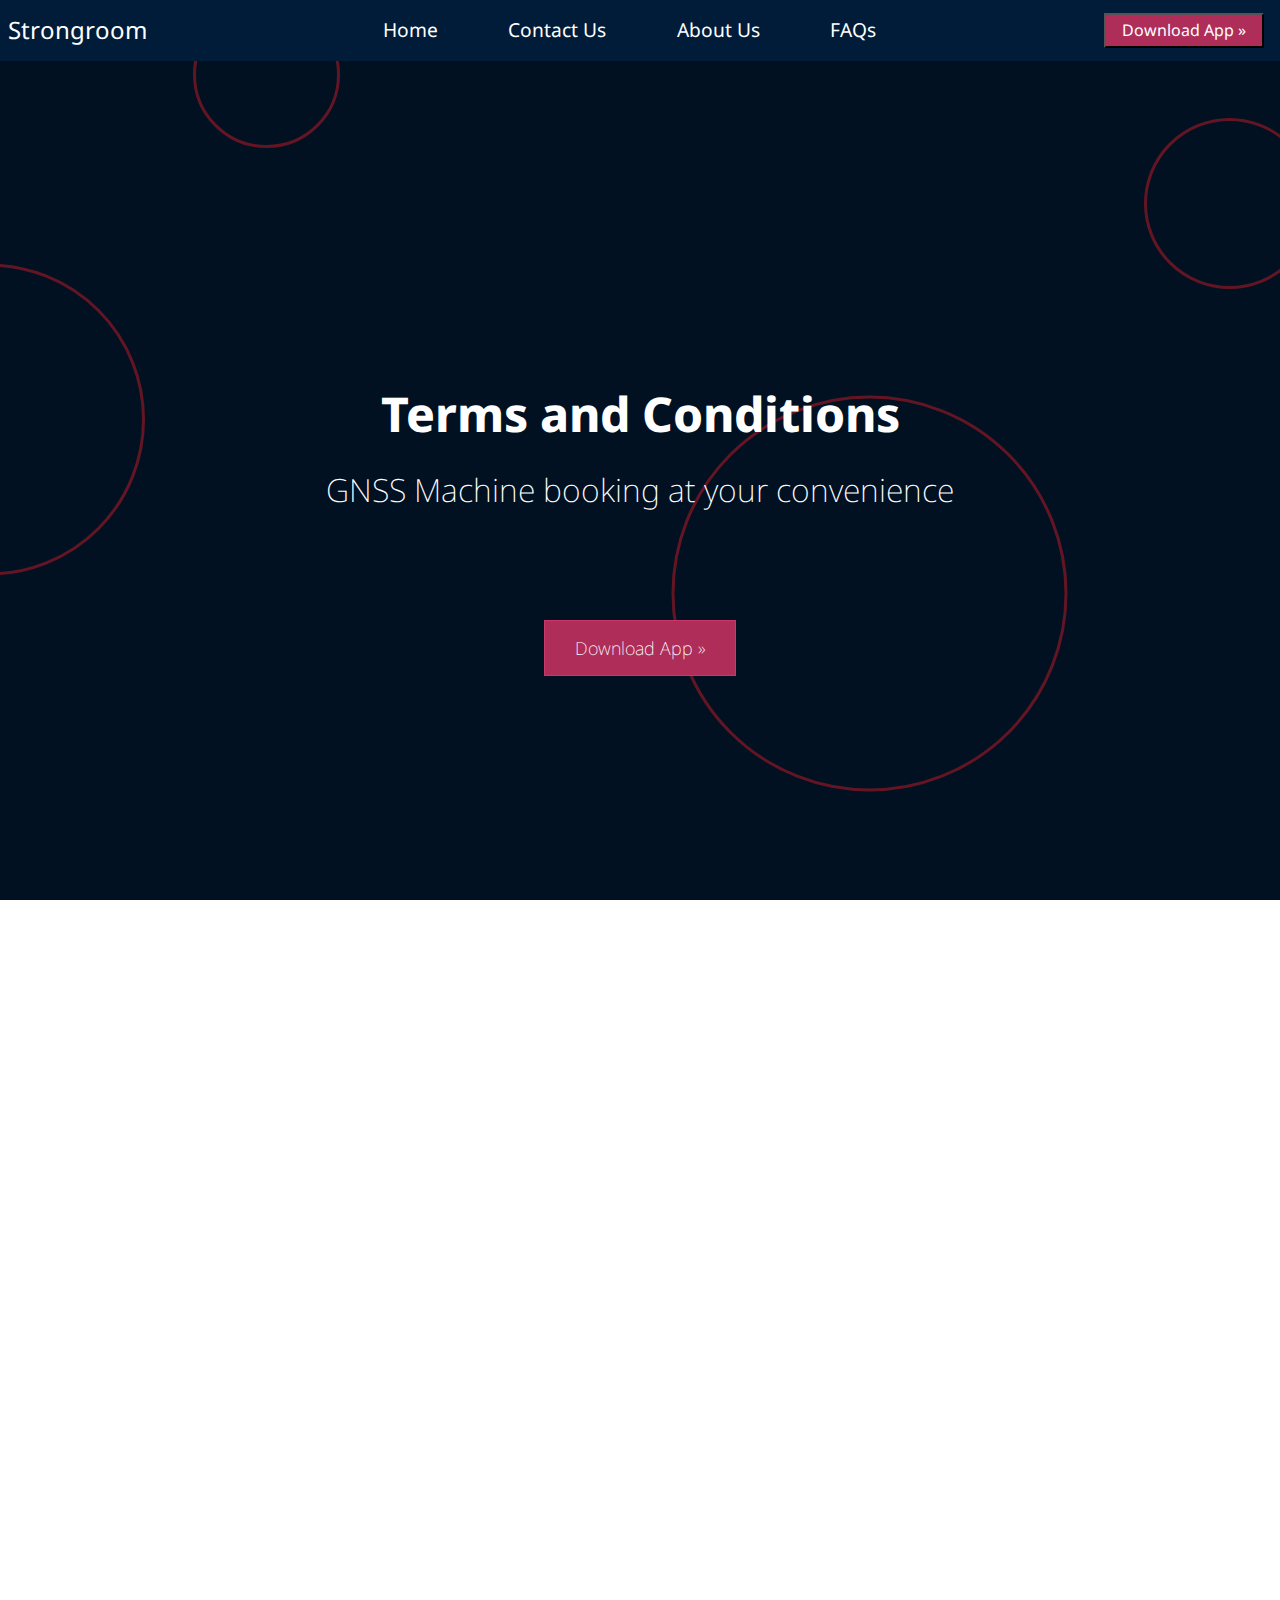
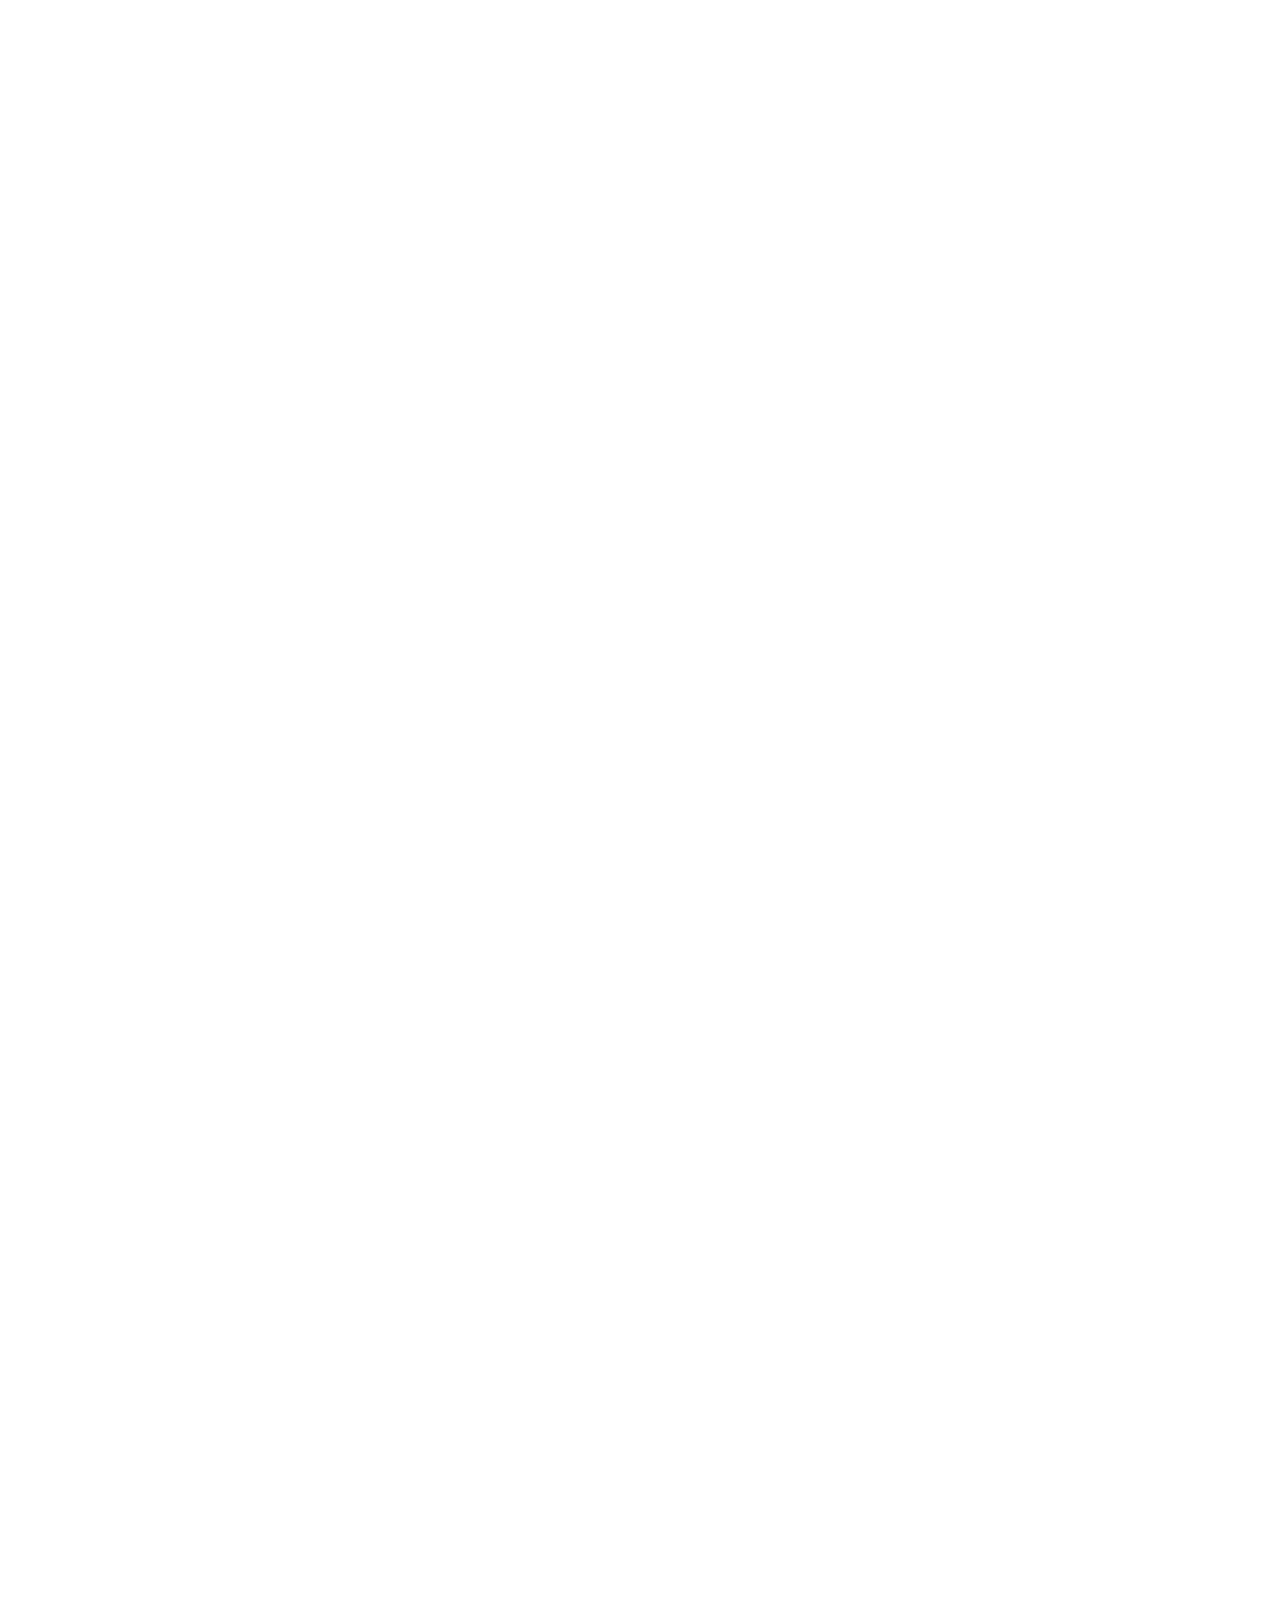
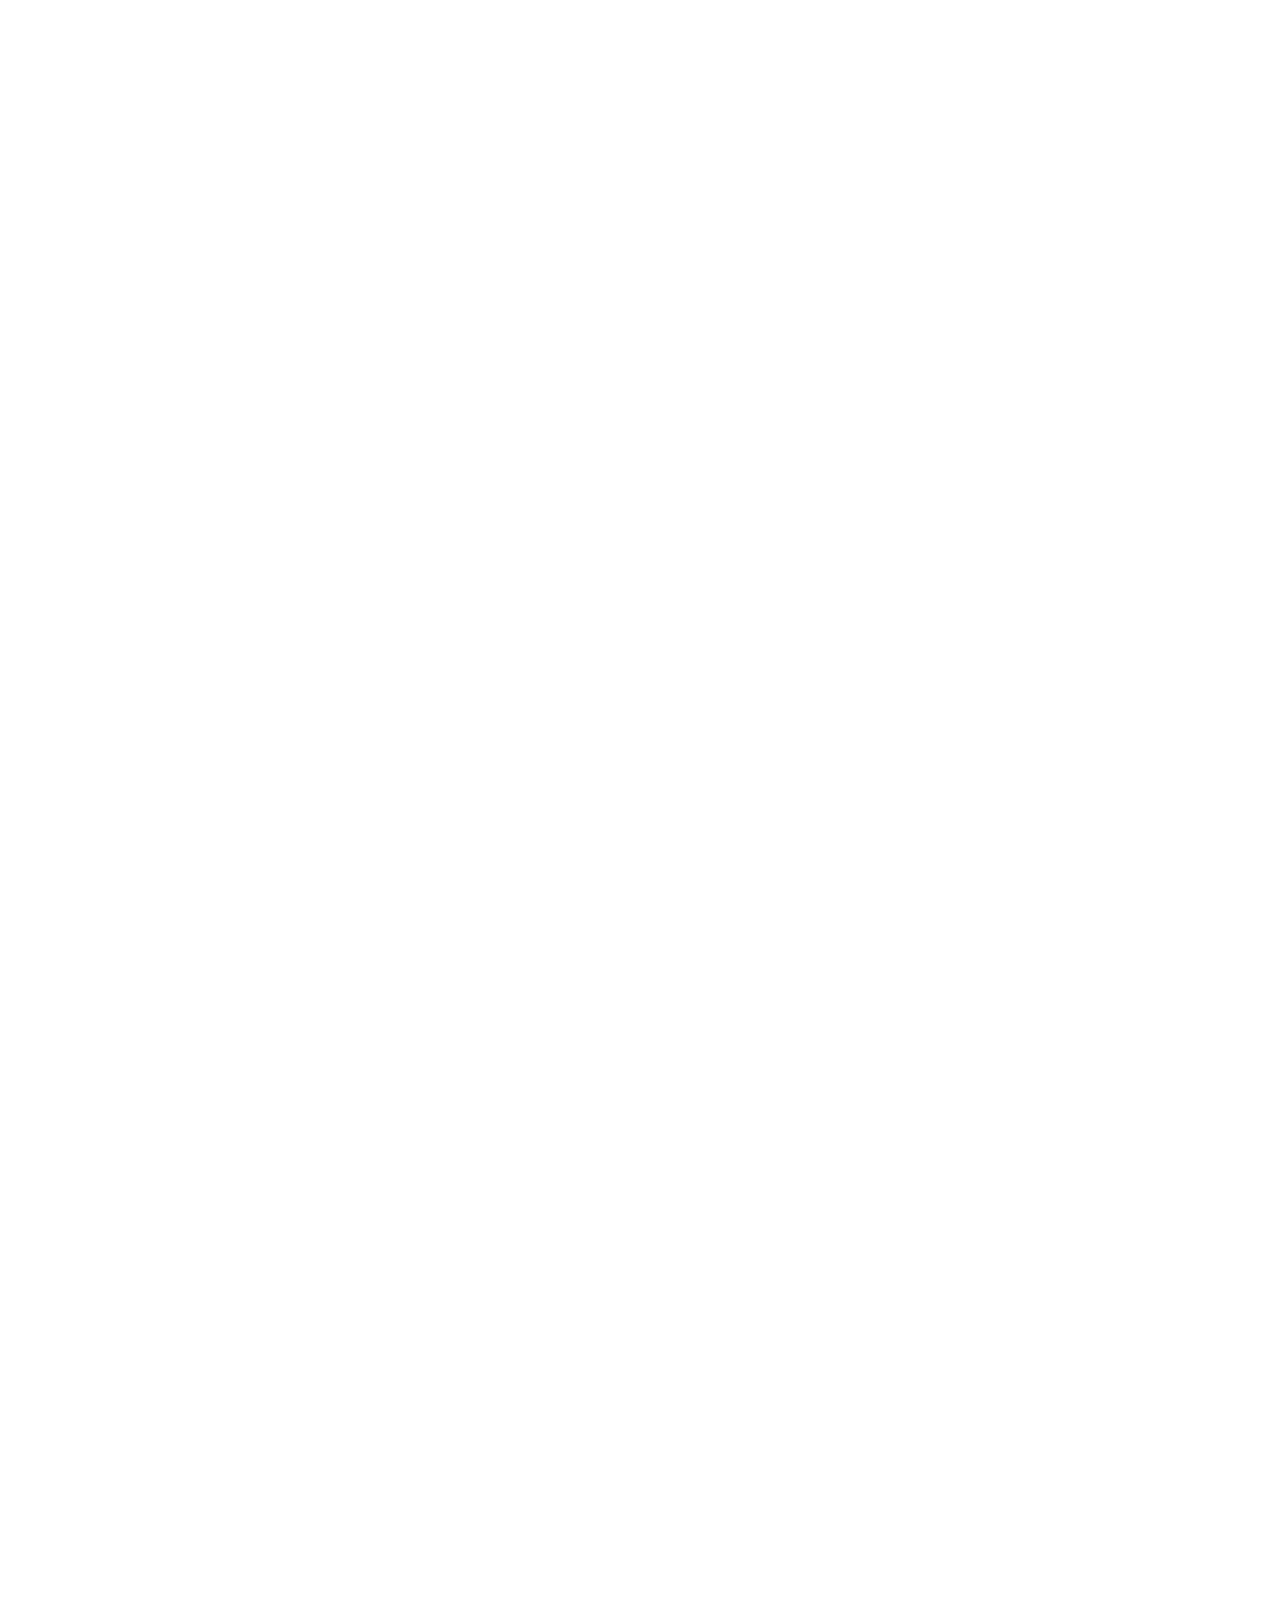
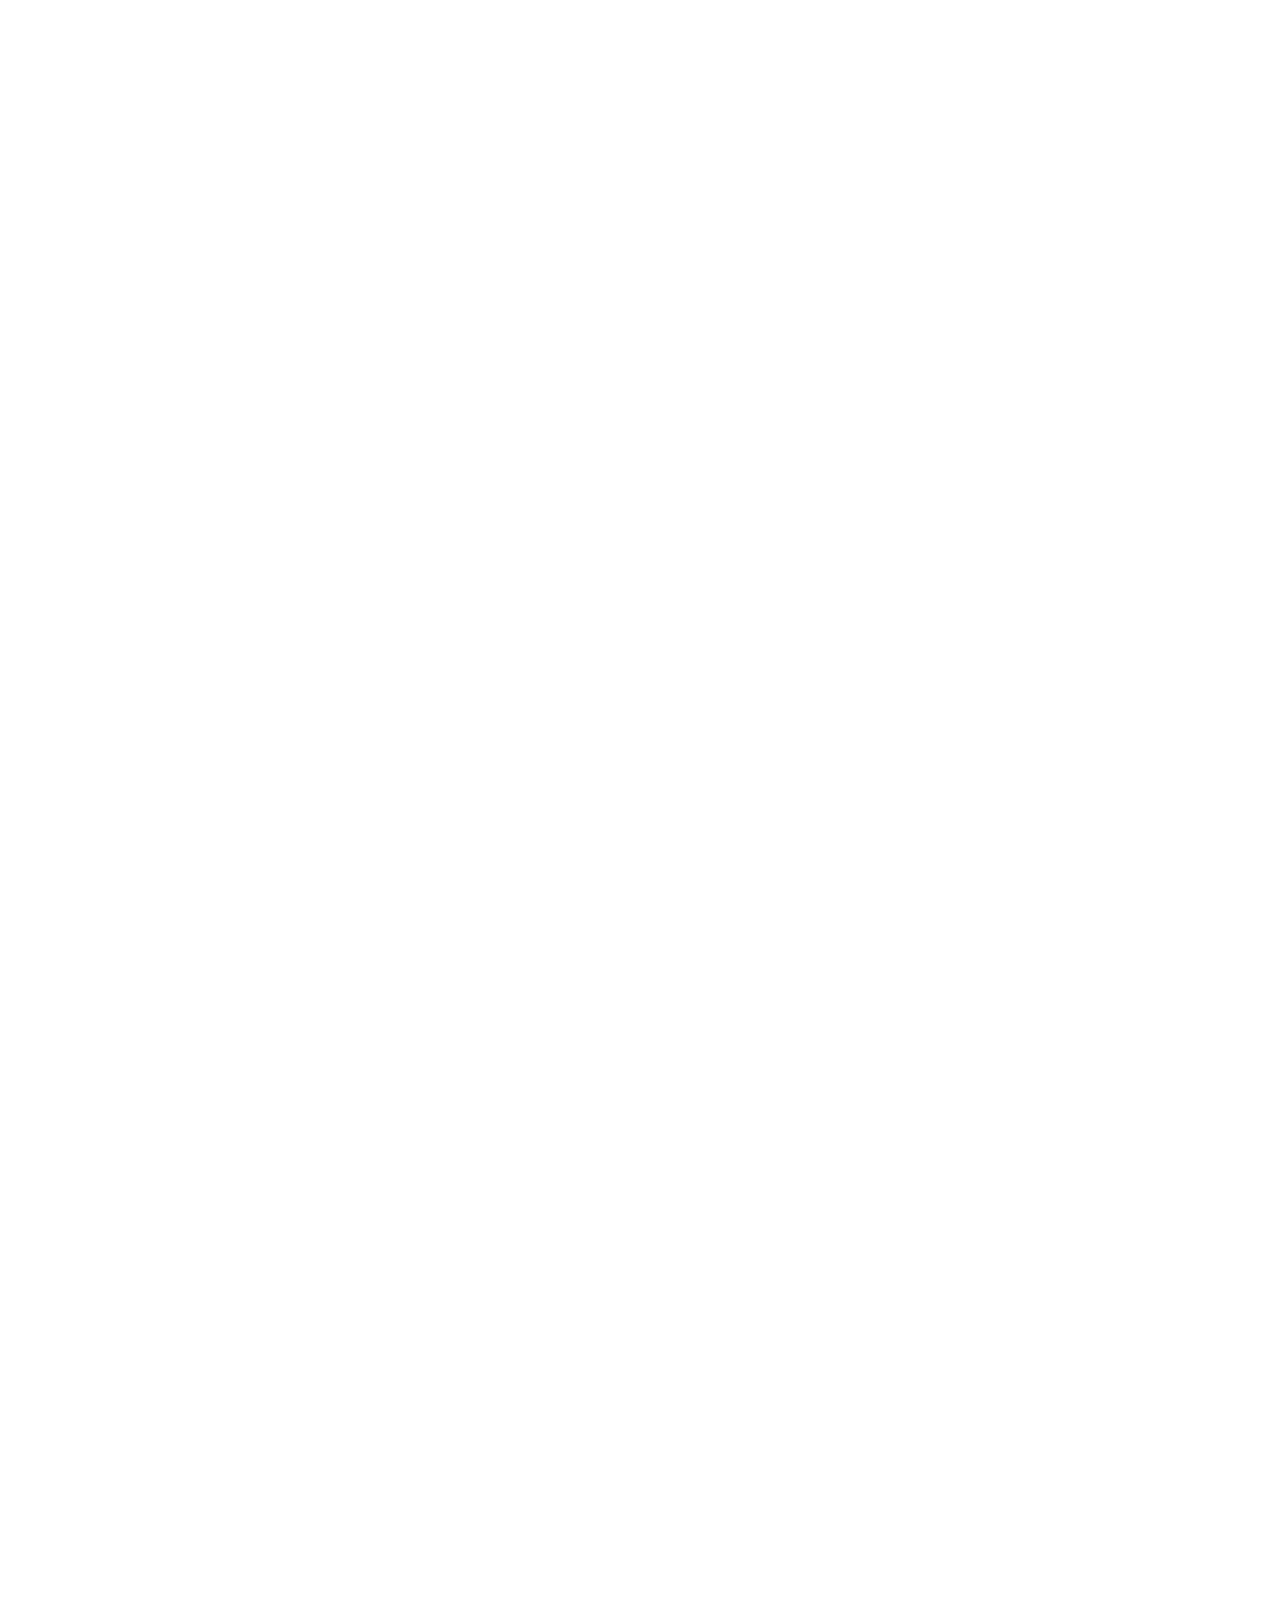
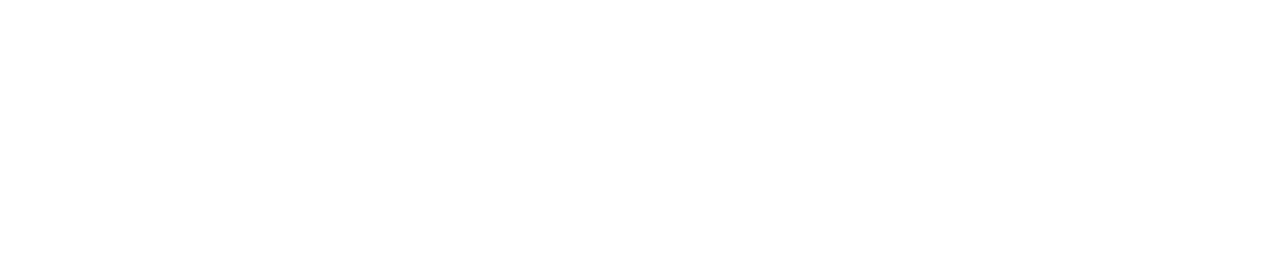
<file: terms_and_conditions.html>
<!DOCTYPE html>

<html lang="en">
  <head>
    <meta charset="utf-8" />
    <meta charset="UTF-8" />
    <meta http-equiv="X-UA-Compatible" content="IE=edge" />
    <meta name="viewport" content="width=device-width, initial-scale=1.0" />
    <meta name=”robots” content="index, follow">
    <meta name="description" content="Terms and Conditions of using the StrongRoom Mobile Application. StrongRoom is a product of Giant Pool Group Uganda.">
    <title>Terms and Condtions</title>
    <link rel="stylesheet" href="./font-awesome/css/font-awesome.min.css" />
    <link rel="stylesheet" href="./style.css" />
    <script src="script.js"></script>
  </head>

  <body>
    <div class="wrapper">
      <header class="page-header">
        <nav class="navbar">
          <div class="brand-title"><a href="index.html" style="text-decoration: none; color: white;">Strongroom</a></div>
          <a href="#" class="toggle-button" onclick="toggle()">
            <span class="bar"></span>
            <span class="bar"></span>
            <span class="bar"></span>
          </a>
          <div class="navbar-links">
            <ul>
              <li><a href="index.html">Home</a></li>
              <!-- <li><a href="services.html">Services</a></li> -->
              <li><a href="contact_us.html">Contact Us</a></li>
              <li><a href="about.html">About Us</a></li>
              <li><a href="faqs.html">FAQs</a></li>
            </ul>
          </div>
          <button class="download-button"><a href="#">Download App &raquo;</a></button>
        </nav>
      </header>
      <main class="page-body">
        
      <section class="hero">
          <div class="hero-content">
          
             <h1 class="hero-title">
                  Terms and Conditions
             </h1>
               
             <h2 class="hero-subtitle">
                GNSS  Machine booking at your convenience
             </h2>
               
             <button type="button" class="hero-button" onclick="location.href=''">
                  Download App &raquo;
             </button>
          
          </div>
      </section>

      <div class="terms-and-conditions">
        <h1>Terms and Conditions</h1>
        <p>Last updated: October 07, 2021</p>
        <p>Please read these terms and conditions carefully before using Our Service.</p>
        <h1>Interpretation and Definitions</h1>
        <h2>Interpretation</h2>
        <p>The words of which the initial letter is capitalized have meanings defined under the following conditions. The following definitions shall have the same meaning regardless of whether they appear in singular or in plural.</p>
        <h2>Definitions</h2>
        <p>For the purposes of these Terms and Conditions:</p>
        <ul>
        <li>
        <p><strong>Affiliate</strong> means an entity that controls, is controlled by or is under common control with a party, where &quot;control&quot; means ownership of 50% or more of the shares, equity interest or other securities entitled to vote for election of directors or other managing authority.</p>
        </li>
        <li>
        <p><strong>Country</strong> refers to:  Uganda</p>
        </li>
        <li>
        <p><strong>Company</strong> (referred to as either &quot;the Company&quot;, &quot;We&quot;, &quot;Us&quot; or &quot;Our&quot; in this Agreement) refers to Giant Pool Group LLC, Kampala.</p>
        </li>
        <li>
        <p><strong>Device</strong> means any device that can access the Service such as a computer, a cellphone or a digital tablet.</p>
        </li>
        <li>
        <p><strong>Service</strong> refers to the Website.</p>
        </li>
        <li>
        <p><strong>Terms and Conditions</strong> (also referred as &quot;Terms&quot;) mean these Terms and Conditions that form the entire agreement between You and the Company regarding the use of the Service. This Terms and Conditions agreement has been created with the help of the <a href="https://www.privacypolicies.com/terms-conditions-generator/" target="_blank">Terms and Conditions Generator</a>.</p>
        </li>
        <li>
        <p><strong>Third-party Social Media Service</strong> means any services or content (including data, information, products or services) provided by a third-party that may be displayed, included or made available by the Service.</p>
        </li>
        <li>
        <p><strong>Website</strong> refers to Giant Pool, accessible from <a href="http://www.giantpoolgroup.co.ug" rel="external nofollow noopener" target="_blank">http://www.giantpoolgroup.co.ug</a></p>
        </li>
        <li>
        <p><strong>You</strong> means the individual accessing or using the Service, or the company, or other legal entity on behalf of which such individual is accessing or using the Service, as applicable.</p>
        </li>
        </ul>
        <h1>Acknowledgment</h1>
        <p>These are the Terms and Conditions governing the use of this Service and the agreement that operates between You and the Company. These Terms and Conditions set out the rights and obligations of all users regarding the use of the Service.</p>
        <p>Your access to and use of the Service is conditioned on Your acceptance of and compliance with these Terms and Conditions. These Terms and Conditions apply to all visitors, users and others who access or use the Service.</p>
        <p>By accessing or using the Service You agree to be bound by these Terms and Conditions. If You disagree with any part of these Terms and Conditions then You may not access the Service.</p>
        <p>You represent that you are over the age of 18. The Company does not permit those under 18 to use the Service.</p>
        <p>Your access to and use of the Service is also conditioned on Your acceptance of and compliance with the Privacy Policy of the Company. Our Privacy Policy describes Our policies and procedures on the collection, use and disclosure of Your personal information when You use the Application or the Website and tells You about Your privacy rights and how the law protects You. Please read Our Privacy Policy carefully before using Our Service.</p>
        <h1>Links to Other Websites</h1>
        <p>Our Service may contain links to third-party web sites or services that are not owned or controlled by the Company.</p>
        <p>The Company has no control over, and assumes no responsibility for, the content, privacy policies, or practices of any third party web sites or services. You further acknowledge and agree that the Company shall not be responsible or liable, directly or indirectly, for any damage or loss caused or alleged to be caused by or in connection with the use of or reliance on any such content, goods or services available on or through any such web sites or services.</p>
        <p>We strongly advise You to read the terms and conditions and privacy policies of any third-party web sites or services that You visit.</p>
        <h1>Termination</h1>
        <p>We may terminate or suspend Your access immediately, without prior notice or liability, for any reason whatsoever, including without limitation if You breach these Terms and Conditions.</p>
        <p>Upon termination, Your right to use the Service will cease immediately.</p>
        <h1>Limitation of Liability</h1>
        <p>Notwithstanding any damages that You might incur, the entire liability of the Company and any of its suppliers under any provision of this Terms and Your exclusive remedy for all of the foregoing shall be limited to the amount actually paid by You through the Service or 100 USD if You haven't purchased anything through the Service.</p>
        <p>To the maximum extent permitted by applicable law, in no event shall the Company or its suppliers be liable for any special, incidental, indirect, or consequential damages whatsoever (including, but not limited to, damages for loss of profits, loss of data or other information, for business interruption, for personal injury, loss of privacy arising out of or in any way related to the use of or inability to use the Service, third-party software and/or third-party hardware used with the Service, or otherwise in connection with any provision of this Terms), even if the Company or any supplier has been advised of the possibility of such damages and even if the remedy fails of its essential purpose.</p>
        <p>Some states do not allow the exclusion of implied warranties or limitation of liability for incidental or consequential damages, which means that some of the above limitations may not apply. In these states, each party's liability will be limited to the greatest extent permitted by law.</p>
        <h1>&quot;AS IS&quot; and &quot;AS AVAILABLE&quot; Disclaimer</h1>
        <p>The Service is provided to You &quot;AS IS&quot; and &quot;AS AVAILABLE&quot; and with all faults and defects without warranty of any kind. To the maximum extent permitted under applicable law, the Company, on its own behalf and on behalf of its Affiliates and its and their respective licensors and service providers, expressly disclaims all warranties, whether express, implied, statutory or otherwise, with respect to the Service, including all implied warranties of merchantability, fitness for a particular purpose, title and non-infringement, and warranties that may arise out of course of dealing, course of performance, usage or trade practice. Without limitation to the foregoing, the Company provides no warranty or undertaking, and makes no representation of any kind that the Service will meet Your requirements, achieve any intended results, be compatible or work with any other software, applications, systems or services, operate without interruption, meet any performance or reliability standards or be error free or that any errors or defects can or will be corrected.</p>
        <p>Without limiting the foregoing, neither the Company nor any of the company's provider makes any representation or warranty of any kind, express or implied: (i) as to the operation or availability of the Service, or the information, content, and materials or products included thereon; (ii) that the Service will be uninterrupted or error-free; (iii) as to the accuracy, reliability, or currency of any information or content provided through the Service; or (iv) that the Service, its servers, the content, or e-mails sent from or on behalf of the Company are free of viruses, scripts, trojan horses, worms, malware, timebombs or other harmful components.</p>
        <p>Some jurisdictions do not allow the exclusion of certain types of warranties or limitations on applicable statutory rights of a consumer, so some or all of the above exclusions and limitations may not apply to You. But in such a case the exclusions and limitations set forth in this section shall be applied to the greatest extent enforceable under applicable law.</p>
        <h1>Governing Law</h1>
        <p>The laws of the Country, excluding its conflicts of law rules, shall govern this Terms and Your use of the Service. Your use of the Application may also be subject to other local, state, national, or international laws.</p>
        <h1>Disputes Resolution</h1>
        <p>If You have any concern or dispute about the Service, You agree to first try to resolve the dispute informally by contacting the Company.</p>
        <h1>For European Union (EU) Users</h1>
        <p>If You are a European Union consumer, you will benefit from any mandatory provisions of the law of the country in which you are resident in.</p>
        <h1>United States Legal Compliance</h1>
        <p>You represent and warrant that (i) You are not located in a country that is subject to the United States government embargo, or that has been designated by the United States government as a &quot;terrorist supporting&quot; country, and (ii) You are not listed on any United States government list of prohibited or restricted parties.</p>
        <h1>Severability and Waiver</h1>
        <h2>Severability</h2>
        <p>If any provision of these Terms is held to be unenforceable or invalid, such provision will be changed and interpreted to accomplish the objectives of such provision to the greatest extent possible under applicable law and the remaining provisions will continue in full force and effect.</p>
        <h2>Waiver</h2>
        <p>Except as provided herein, the failure to exercise a right or to require performance of an obligation under this Terms shall not effect a party's ability to exercise such right or require such performance at any time thereafter nor shall be the waiver of a breach constitute a waiver of any subsequent breach.</p>
        <h1>Translation Interpretation</h1>
        <p>These Terms and Conditions may have been translated if We have made them available to You on our Service.
        You agree that the original English text shall prevail in the case of a dispute.</p>
        <h1>Changes to These Terms and Conditions</h1>
        <p>We reserve the right, at Our sole discretion, to modify or replace these Terms at any time. If a revision is material We will make reasonable efforts to provide at least 30 days' notice prior to any new terms taking effect. What constitutes a material change will be determined at Our sole discretion.</p>
        <p>By continuing to access or use Our Service after those revisions become effective, You agree to be bound by the revised terms. If You do not agree to the new terms, in whole or in part, please stop using the website and the Service.</p>
        <h1>Contact Us</h1>
        <p>If you have any questions about these Terms and Conditions, You can contact us:</p>
        <ul>
        <li>By email: brianangoda99@gmail.com</li>
        </ul>
      </div>


      </main>
      <footer class="footer">
        <!-- <img src="#" alt="" /> -->
        <p>
          StrongRoom is a mobile application that has been built to aid in the
          hiring of GNSS machines from StrongRoom Uganda.
          It's meant to aid in booking GNSS machines and viewing their availability
          statuses. To stay current about StrongRoom, follow us on our social
          media handles.
        </p>
        <div class="socials">
          <a href="#"><i class="fa fa-facebook"></i></a>
          <a href="#"><i class="fa fa-twitter"></i></a>
          <a href="#"><i class="fa fa-github"></i></a>
          <a href="#"><i class="fa fa-youtube"></i></a>
          <a href="#"><i class="fa fa-tumblr"></i></a>
        </div>
        <ul class="footer-right">
          <li>
            <h2>Product</h2>

            <ul class="box">
              <li><a href="#downloads">Download Android App</a></li>
              <li><a href="#">Giant Pool</a></li>
            </ul>
          </li>
          <li class="features">
            <h2>Useful Links</h2>

            <ul class="box">
              <li><a href="about.html">About</a></li>
              <li><a href="terms_and_conditions.html">Terms and Conditions</a></li>
              <li><a href="privacy_policy.html">Privacy Policy</a></li>
              <li><a href="faqs.html">FAQs</a></li>
              <li><a href="contact_us.html">Customer Service</a></li>
            </ul>
          </li>
          <li class="features">
            <h2>Address</h2>

            <ul class="box">
              <li><a href="#">The Innovation Village</a></li>
              <li><a href="#">Former Smiling Panda</a></li>
              <li><a href="#">Gulu</a></li>
              <li><a href="#">Uganda</a></li>
            </ul>
          </li>
        </ul>

        <div class="footer-bottom">
          <p>All rights reserved by &copy; StrongRoom 2021</p>
        </div>
      </footer>
    </div>
  </body>
</html>
</file>
<file: style.css>
/* @import url("https://fonts.googleapis.com/css2?family=Poppins:wght@200&display=swap"); */

@import url('https://fonts.googleapis.com/css2?family=Noto+Sans&display=swap');

:root {
  --main-font: 'Noto Sans';
  --theme-color: #ae2d59;
}

/* Beginning of styling for Layout */

html {
  height: 100%;
  box-sizing: border-box;
  scroll-behavior: smooth !important;
  overflow-x: hidden;
}

body {
  height: 100%;
  width: 100%;
  background-color: #fff;
  color: #333;
  font: 1.2em / 1.5 Helvetica Neue, Helvetica, Arial, sans-serif;
  padding: 0;
  margin: 0;
  font-family: var(--main-font), sans-serif;
  overflow-x: hidden;
}


section {
  height: 100%;
}

.wrapper {
  min-height: 100%;
  display: flex;
  flex-direction: column;
}

.navbar {
  display: flex;
  justify-content: space-between;
  align-items: center;
  background-color: #011c39;
  color: white;
}

.brand-title {
  font-size: 1.5rem;
  margin: 0.5rem;
}

.navbar-links ul {
  margin: 0;
  padding: 0;
  display: flex;
}

/* .navbar-links li {
  list-style: none;
}

.navbar-links li a {
  text-decoration: none;
  color: white;
  padding: 1rem;
  display: block;
}

.navbar-links li:hover {
  background-color: #555;
} */


.navbar-links ul li {
  position: relative;
  display: block;
  padding: 0rem .2rem;
}

.navbar-links ul li a {
  display: inline-block;
  position: relative;
  text-decoration: none;
  padding: 1rem 2rem;
  color: #fff;
}

.navbar-links ul li a:after {
  content: '';
    position: absolute;
    width: 100%;
    height: 4px;
    bottom: 0;
    left: 0;
    background-color: #E2061B;
    transform: scaleX(0);
    transform-origin: bottom right;
    transition: transform 0.3s;
}

.navbar-links ul li a:hover:after {
  transform-origin: bottom left;
  transform: scaleX(1);
}


.toggle-button {
  position: absolute;
  top: 0.75rem;
  right: 1rem;
  display: none;
  flex-direction: column;
  justify-content: space-between;
  width: 30px;
  height: 21px;
  transition: ease 2s;
}

.toggle-button .bar {
  height: 3px;
  width: 100%;
  background-color: white;
  border-radius: 10px;
}

.download-button {
  padding: 0.3rem 1rem;
  background-color: var(--theme-color);
  margin-right: 1rem;
}

.download-button a {
  color: white;
  font-family: var(--main-font), sans-serif;
  text-decoration: none;
  font-size: 1rem;
}

.download-button:hover {
  background-color: #cb376a;
  border: 1px solid #db7598;
}

.section-title {
  text-align: center;
  padding-top: 1rem;
  padding-bottom: 1rem;
  color: #011c39;
}

@media only screen and (min-width: 300px) and (max-width: 767px) {
  .toggle-button {
    display: flex;
  }

  .download-button {
    display: none;
  }

  .navbar-links {
    display: none;
    width: 100%;
  }

  .navbar {
    flex-direction: column;
    align-items: flex-start;
  }

  .navbar-links ul {
    width: 100%;
    flex-direction: column;
  }

  .navbar-links li {
    text-align: center;
  }

  .navbar-links li a {
    padding: 0.5rem 1rem;
  }

  .navbar-links.active {
    display: flex;
  
  }

  /* .download-button.active {
    position: relative;
    display: flex;
    width: 90%;
    align-items: center;
    justify-content: center;
  } */
}

.page-body {
  padding: 0px;
  flex: 1 0 auto;
}

.preview {
  height: 400px;
  overflow: auto;
}

/* End of Styling for Layout */

/* Why StrongRoom section */

.why-strongroom {
  display: flex;
  padding: 1rem;
  justify-content: center;
  font-weight: 600;
}

.why-strongroom div {
  display: flex;
  flex-direction: column;
  align-items: center;
  padding: 1rem;
  width: 30rem;
}

.why-strongroom div img {
  width: 3rem;
  height: 3rem;
}

.why-strongroom div i {
  color: var(--theme-color);
  font-size: 3rem;
}

.why-strongroom div p {
  text-align: center;
}

@media only screen and (min-width: 300px) and (max-width: 767px) {
  .section-title {
    font-size: 1.5rem;
    text-align: center;
  }

  .why-strongroom {
    display: flex;
    padding: 1rem;
    justify-content: center;
    flex-direction: column;
    align-items: center;
  }

  .why-strongroom div {
    width: 100vw;
    display: flex;
    flex-direction: column;
    align-items: center;
    padding: 1rem;
    margin-left: 1rem;
    margin-right: 1rem;
  }

  .why-strongroom div i {
    color: var(--theme-color);
    font-size: 2rem;
  }

  .why-strongroom div h3 {
    font-size: 1.2rem;
  }

  .why-strongroom div p {
    font-size: 1.1rem;
    font-weight: 500;
    padding-left: 1rem !important;
    padding-right: 1rem !important;
  }
}

/* @media only screen and (min-width: 300px) and (max-width: 767px) {
  .section-title {
    font-size: 1.3rem;
    text-align: center;
  }

  .why-strongroom {
    display: flex;
    padding: 1rem;
    justify-content: center;
    flex-direction: column;
    align-items: center;
    margin-left: 1rem;
    margin-right: 1rem;
  }

  .why-strongroom div {
    display: flex;
    flex-direction: column;
    align-items: center;
    padding: 1rem;
  }

  .why-strongroom div i {
    color: var(--theme-color);
    font-size: 2rem;
  }

  .why-strongroom div h3 {
    font-size: 1rem;
  }

  .why-strongroom div p {
    font-size: 0.9rem;
    padding: 0.5rem;
     margin: 0.5rem; 
    margin-right: 1rem;
    margin-left: 1rem;
  }
} */

/* End Why StrongRoom Section */

/*  Styling for the page footer   */

footer {
  position: relative;
  margin-top: auto;
  display: -webkit-flex;
  display: -moz-flex;
  display: -ms-flex;
  display: -o-flex;
  display: flex;
  flex-flow: row wrap;
  padding: 50px;
  color: #fff;
  /* background-color: #011c39; */
}

.footer::before {
  content: "";
  position: absolute;
  bottom: 0;
  left: 0;
  width: 100%;
  height: 100%;
  background: url(./images/image_6.svg);
  background-repeat: no-repeat;
  background-size: cover;
  background-position: center center;
  filter: brightness(60%);
}

.footer img,
p,
div,
ul {
  position: relative;
}

.footer > * {
  flex: 1 100%;
}

.footer-left {
  margin-right: 1.25em;
  margin-bottom: 2em;
}

.footer-left img {
  width: 50%;
}

h2 {
  font-weight: 767;
  font-size: 17px;
}

.footer ul {
  list-style: none;
  padding-left: 0;
}

.footer li {
  line-height: 2em;
}

.footer a {
  text-decoration: none;
}

.footer-right {
  display: -webkit-flex;
  display: -moz-flex;
  display: -ms-flex;
  display: -o-flex;
  display: flex;
  flex-flow: row wrap;
}

.footer-right > * {
  flex: 1 50%;
  margin-right: 1.25em;
}

.box a {
  color: #999;
}

.footer-bottom {
  text-align: center;
  color: #999;
  padding-top: 50px;
}

.footer-left p {
  padding-right: 20%;
  color: #999;
}

.socials a {
  background: #364a62;
  width: 40px;
  height: 40px;
  display: inline-block;
  margin-right: 10px;
}

.socials a i {
  color: #e7f2f4;
  padding: 10px 12px;
  font-size: 20px;
}

@media screen and (min-width: 767px) {
  .footer-right > * {
    flex: 1;
  }
  .footer-left {
    flex: 1 0px;
  }
  .footer-right {
    flex: 2 0px;
  }
}

@media only screen and (min-width: 300px) and (max-width: 767px) {
  .footer {
    padding: 15px;
  }
  main {
    font-size: 55px;
  }

  .footer {
    font-size: 1rem;
  }
}

/* End Of Footer Styling */

/* Styling for the hero section */

.hero {
  position: relative;
  width: 100vw;
  height: 100vh;
  display: flex;
  justify-content: center;
  align-items: center;
}

.hero::before {
  content: "";
  position: absolute;
  top: 0;
  left: 0;
  width: 100%;
  height: 100%;
  background: url(./images/image_5.svg);
  background-repeat: no-repeat;
  background-size: cover;
  background-position: center center;
  filter: brightness(60%);
}

.hero-content {
  position: relative;
  font-family: var(--main-font), sans-serif;
  color: #fff;
  text-align: center;
  margin: 0.625rem;
}

.hero-title {
  font-size: 3rem;
  font-weight: 767;
  margin-bottom: 0;
}

.hero-subtitle {
  font-size: 2rem;
  font-weight: 200;
  margin-top: 1rem;
}

.hero-button {
  background-color: var(--theme-color);
  color: white;
  border: 1px solid #cb376a;
  margin-top: 5rem;
  padding: 0.9375rem 1.875rem;
  font-family: var(--main-font), sans-serif;
  font-size: 1.125rem;
  font-weight: 200;
  cursor: pointer;
}

.hero-button:hover {
  background-color: #cb376a;
  border: 1px solid #db7598;
}

@media only screen and (min-width: 300px) and (max-width: 767px) {
  .hero::before {
    content: "";
    position: absolute;
    top: 0;
    left: 0;
    width: 100%;
    height: 100%;
    background: url(./images/image_4.svg);
    background-repeat: no-repeat;
    background-size: cover;
    background-position: center center;
    filter: brightness(60%);
  }

  .hero-content {
    position: relative;
    font-family: var(--main-font), sans-serif;
    color: white;
    text-align: center;
    margin: 0.625rem;
  }

  .hero-title {
    font-size: 2rem;
    font-weight: 767;
    margin-bottom: 0;
  }
  
  .hero-subtitle {
    font-size: 1rem;
    font-weight: 200;
    margin-top: 1rem;
  }

  .hero-button {
    margin-top: 3rem;
  }
}
/* End of styling for Hero Section */

/* Why Choose Us */

.why-choose-us {
  width: 100%;
  height: 100%;
  display: flex;
  justify-content: center;
  padding: 1rem;
  align-items: center;
  font-weight: 600;
}

.why-choose-us div {
  margin: 2rem;
}

.why-choose-us img {
  height: 400px !important;
  width: 50vw !important;
}

@media only screen and (min-width: 300px) and (max-width: 767px) {
  .why-choose-us {
    width: 100%;
    height: 100%;
    display: flex;
    justify-content: center;
    padding: 0.2rem;
    flex-direction: column;
    align-items: center;
  }

  .why-choose-us div {
    margin: 0rem;
    align-items: center;
  }

  .why-choose-us  img {
    height: 350px;
    width: 95vw;
  }

  .why-choose-us h3 {
    font-size: 1rem;
  }

  .why-choose-us li {
    font-size: 1rem;
  }
}

/* End of Why Choose Us */

@media only screen and (min-width: 300px) and (max-width: 767px) {
  /* Styles in this block are only applied if the screen size is atleast 300px wide, but no more
    than 767px */
}

@media only screen and (min-width: 768px) and (max-width: 1023px) {
  /* Styles in this block are only applied if the screen size is atleast 768px wide, but no more
    than 1023px */
}

@media only screen and (min-width: 1024px) {
  /* Styles in this block are only applied if the screen size is over 1024px wide. */
}

/* Contact Us */

.contact-us {
  display: flex;
  flex-direction: row;
  justify-content: space-evenly;
  align-items: center;
  padding-bottom: 2rem;
  font-weight: 600;
  width: 90vw;
}

.contact-us div {
  padding-top: 1rem;
  padding-bottom: 1rem;
  display: flex;
  flex-direction: column;
  justify-content: space-between;
  align-items: center;
}

.contact-us div img {
  width: 3rem;
  height: 3rem;
  padding-bottom: 1rem;
}

.contact-us div  label {
  padding-top: 1rem;
  padding-bottom: 1rem;
}

.contact-us i {
  color: var(--theme-color);
}

.contact-us a {
  color: var(--theme-color);
}

@media only screen and (min-width: 300px) and (max-width: 767px) {
  .contact-us {
    font-size: 1rem;
    width: 100%;
    margin-left: 0.5rem;
    margin-right: 0.5rem;
    flex-direction: column;
  }
}

/* End Of Contact Us Section */

/* Download Section */

.download-section {
  margin-left: 1rem;
  margin-right: 1rem;
  padding: 1rem;
  display: flex;
  flex-direction: row;
  justify-items: center;
  justify-content: center;
  font-weight: 600;
}

.download-section div button {
  background-color: var(--theme-color);
  color: white;
  border: 1px solid #cb376a;
  margin-top: 5rem;
  padding: 0.9375rem 1.875rem;
  font-family: var(--main-font), sans-serif;
  font-size: 1.125rem;
  font-weight: 200;
  cursor: pointer;
}

.download-section div button a {
  text-decoration: none;
  color: white;
}

.download-section div button:hover {
  background-color: #cb376a;
  border: 1px solid #db7598;
}

.download-section div {
  display: flex;
  flex-direction: column;
  align-items: center;
  width: 40%;
}

.download-section div p {
  text-align: center;
}

#app-features-link {
  padding-top: 1.25rem;
  color: var(--theme-color);
}

.download-section img {
  width: 40%;
  height: 400px;
}

@media only screen and (min-width: 300px) and (max-width: 767px) {
  .download-section {
    margin-left: 1rem;
    margin-right: 1rem;
    padding: 1rem;
    display: flex;
    flex-direction: column;
    justify-items: center;
    justify-content: center;
  }

  .download-section div button {
    background-color: var(--theme-color);
    color: white;
    border: 1px solid #cb376a;
    margin-top: 5rem;
    padding: 0.9375rem 1.875rem;
    font-family: var(--main-font), sans-serif;
    font-size: 1.125rem;
    font-weight: 200;
    cursor: pointer;
  }

  .download-section div button a {
    text-decoration: none;
    color: white;
  }

  .download-section div button:hover {
    background-color: #cb376a;
    border: 1px solid #db7598;
  }

  .download-section div {
    display: flex;
    flex-direction: column;
    align-items: center;
    width: 100%;
  }

  .download-section div p {
    text-align: center;
    font-size: 1rem;
  }

  #app-features-link {
    padding-top: 1.25rem;
    color: var(--theme-color);
    font-size: 1rem;
  }

  .download-section img {
    width: 100%;
    height: 400px;
  }
}

/* End Download Section */

/* Privacy Policy Section */

.privacy-policy {
  margin-left: 2rem;
  margin-right: 2rem;
  font-weight: 600;
}

@media only screen and (min-width: 300px) and (max-width: 767px) {
  .privacy-policy {
    margin-left: 1rem;
    margin-right: 1rem;
  }

  .privacy-policy h1 {
    font-size: 2.5rem;
  }

  .privacy-policy h2 {
    font-size: 2rem;
  }

  .privacy-policy h3 {
    font-size: 1.5rem;
  }

  .privacy-policy p {
    font-size: 1rem;
  }

  .privacy-policy ul li {
    font-size: 1rem;
  }
}

/* End Of Privacy Policy Section */


/* Terms and Conditions Section */

.terms-and-conditions {
  margin-left: 2rem;
  margin-right: 2rem;
  font-weight: 600;
}

@media only screen and (min-width: 300px) and (max-width: 767px) {
  .terms-and-conditions {
    margin-left: 1rem;
    margin-right: 1rem;
  }

  .terms-and-conditions h1 {
    font-size: 2.5rem;
  }

  .terms-and-conditions h2 {
    font-size: 2rem;
  }

  .terms-and-conditions h3 {
    font-size: 1.5rem;
  }

  .terms-and-conditions p {
    font-size: 1rem;
  }

  .terms-and-conditions ul li {
    font-size: 1rem;
  }
}

/* End Of Terms and Conditions Section */


/* What is StrongRoom Section  */

.what-is-strongroom {
  font-weight: 600;
  margin-left: 2rem;
  margin-right: 2rem;
}

@media only screen and (min-width: 300px) and (max-width: 767px) {
  .what-is-strongroom {
    margin-left: 1rem;
    margin-right: 1rem;
  }

  .what-is-strongroom p {
    font-size: 1rem;
    font-weight: 500;
    text-align: justify;
  }
}

/* End of What is StrongRoom Section  */

/* Features of StrongRoom Section */

.strongroom-features {
  margin-left: 2rem;
  margin-right: 2rem;
  /* font-weight: bold; */
  display: flex;
  flex-direction: row;
  justify-content: center;
  align-items: center;
  flex-wrap: wrap;
}

.strongroom-features  {
  font-size: 1.3rem;
}

.strongroom-features div {
  box-shadow: 0 4px 8px 0 rgba(0,0,0,0.2);
  transition: 0.3s;
  padding-left: 1rem;
  padding-right: 1rem;
  padding-bottom: .5rem;
  padding-top: .5rem;
  height: 15rem;
  width: 25vw !important;
  margin: 2rem;
  border-radius: 5px;
  display: flex;
  flex-direction: column;
  justify-content: center;
  align-items: center;
}


.strongroom-features div:hover {
  box-shadow: 0 10px 18px 0 rgba(0,0,0,0.2);
}

.strongroom-features div img {
  height: 2rem;
  width: 2rem;
  align-items: center;
  display: block;
  margin-left: auto;
  margin-right: auto;
}

.strongroom-features div p {
  font-size: 1.2rem;
  text-align: center;
}

@media only screen and (min-width: 300px) and (max-width: 767px) {
  
  .strongroom-features {
    margin-left: 0 !important;
    margin-right: 1.5rem !important;
    flex-direction: column;
    justify-content: center !important;
    align-items: center !important;
  }

  .strongroom-features div {
    width: 85vw !important;
    margin: 1rem;
    height: 20rem;
    display: flex;
    flex-direction: column;
    justify-content: center;
    align-items: center;
  }

  .strongroom-features div p {
    font-size: 1rem;
    text-align: center;
  }


}


/* End of Features of StrongRoom Section */

/* Our Location Section */

.our-location {
  margin: 0.5rem;
  display: flex;
  flex-direction: row;
  font-weight: 600;
  padding-left: 2rem;
  padding-right: 2rem;
  align-items: center;
  justify-content: center;
}

.our-location .contact-info {
  width: 40%;
  height: 30%;
}
.our-location .contact-info img {
 width: 2rem;
 height: 2rem;
 padding-right: 3rem;
}

.our-location .contact-info div {
  padding: 1rem;
}

.our-location .contact-info p {
  padding-top: 1rem;
  padding-bottom: 1rem;
}



.our-location img {
  width: 40%;
  height: 40rem;
}

@media only screen and (min-width: 300px) and (max-width: 767px) {
  .our-location {
    flex-direction: column;
  }

  
.our-location .contact-info {
  width: 90%;
  display: flex;
  flex-direction: column;
  justify-content: center;
  align-items: center;
  font-size: 1rem;
}

.our-location img {
  width: 90vw;

}

.our-location .contact-info div {
  padding: 1rem;
  display: flex;
  justify-content: center;
  align-items: center;
  flex-direction: column;
  margin-bottom: 0;
}

.our-location .contact-info div img {
  padding-top: 1rem;
  width: 3rem;
  height: 3rem;
  padding-right: 0;
}

.our-location .contact-info div label {
  padding-top: 1rem;
  padding-bottom: 1rem;
}

  .our-location .contact-info p {
    padding-top: .7rem;
    padding-bottom: .7rem;
    font-size: 1.2rem;
  }
}

/* End Of Our Location Section */

/* Our Social Media Section */

.social-media-section {
  display: flex;
  flex-direction: row;
  justify-content: center;
  align-items: center;
}

.social-media-section div {
  display: flex;
  flex-direction: column;
  justify-content: center;
  align-items: center;
  padding: 2rem;
  font-weight: 600;
  margin-bottom: 2rem;
}

.social-media-section div i {
  font-size: 2rem;
  color: var(--theme-color);
  padding-top: 1rem;
  padding-bottom: 1rem;
}

@media only screen and (min-width: 300px) and (max-width: 767px) { 
  .social-media-section {
    flex-direction: column;
  }

  .social-media-section div {
    padding: 1rem;
    margin-bottom: 0rem;
  }

  .social-media-section div p {
    font-size: 1rem;
  }
}
/* End Of Social Media Section */

/* Beginning styling of FAQS section for FQSS page */

.faqs-section {
  display: flex;
  flex-direction: row;
  justify-content: center;
  align-items: center;
  flex-wrap: wrap;
  margin: 2rem;
  font-family: var(--main-font);
}

.faqs-section div {
  width: 45vw;
  margin: 1rem;
}

.faqs-section .question {
  padding-top: 1rem;
  font-weight: 900;
  font-size: 2rem;
}

.faqs-section .answer {
  /* font-weight: 600; */
  font-size: 1.3rem;
  line-height: 2rem;
}

@media only screen and (min-width: 300px) and (max-width: 767px) {

  .section-title {
    margin: 0.5rem;
  }

  .faqs-section {
    flex-direction: column;
    margin: 1rem;
  }

  .faqs-section div {
    width: 90vw;
    margin: 1rem;
  }

  .faqs-section .question {
    margin-left: .5rem;
    margin-right:  .5rem;
   font-size: 1.5rem;
   text-align: start;
  }

  .faqs-section .answer {
    margin-right: 1rem;
    font-size: 1.2rem;
  }


}

/* Ending styling of FAQS section for FAQs page */

/* Styling for our partners section */

.our-partners {
  width: 100vw;
  margin-left: 1rem;
  margin-right: 1rem;
  display: flex;
  flex-direction: row;
  justify-content: center;
  align-items: center;
  margin-bottom: 3rem;
}

.our-partners div {
  width: 30vw;
  display: flex;
  flex-direction: column;
  align-items: center;
  justify-content: center;
}

#eagle-cors {
  background-color: #002c5b !important;
  width: 10rem;
  height: 4rem;
  padding-top: 1rem;
  padding-bottom: 1rem;
  padding-left: 2rem;
  padding-right: 2rem;
}

#giant-pool-logo {
  width: 17rem;
  height: 6rem;
}

#survnet-logo {
  width: 13rem;
  height: 6rem;
}

.our-partners div p {
  font-size: 1.2rem;
  font-weight: 600;
}

@media only screen and (min-width: 300px) and (max-width: 767px) {
  .our-partners {
    width: 100vw;
    margin-left: 1rem;
    margin-right: 1rem;
    display: flex;
    flex-direction: column;
    justify-content: center;
    align-items: center;
    margin-bottom: 3rem;
  }
  .our-partners div {
    width: 100vw;
    white-space: nowrap !important;
  }

  .our-partners div h3 {
    font-size: 1.5rem !important;
    white-space: nowrap !important;
  }

  .our-partners div p {
    font-size: 1rem;
    white-space: nowrap !important;
  }
}

/* End of styling for our partners section */
</file>
